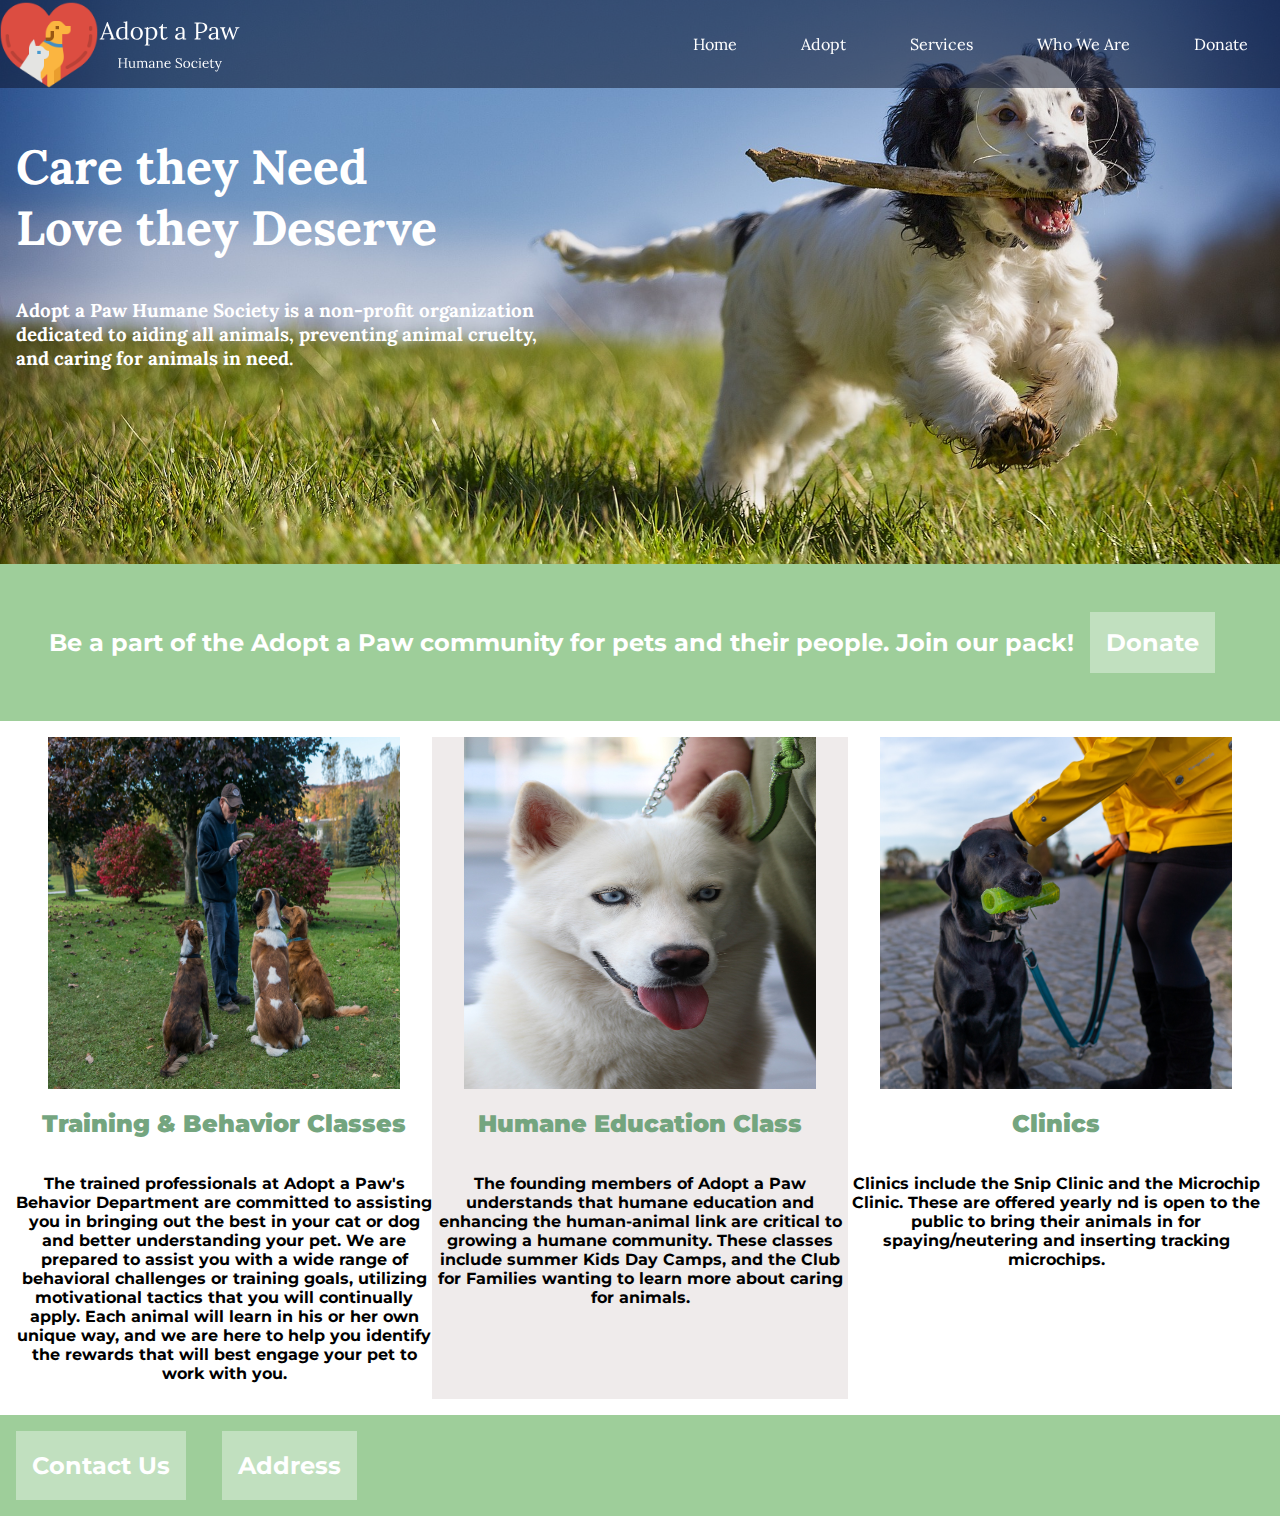
<file: index.html>
<!DOCTYPE html>
<html lang="en">
<head>
    <meta charset="UTF-8">
    <meta http-equiv="X-UA-Compatible" content="IE=edge">
    <meta name="viewport" content="width=device-width, initial-scale=1.0">
    <title>Adopt a Paw Humane Society</title>
    <link rel="stylesheet" href="styles.css">
    <script src="script.js"></script>
    <link rel="preconnect" href="https://fonts.googleapis.com">
    <link rel="preconnect" href="https://fonts.gstatic.com" crossorigin>
    <link href="https://fonts.googleapis.com/css2?family=Lora&family=Montserrat:wght@100&display=swap" rel="stylesheet">
    <link rel="apple-touch-icon" sizes="180x180" href="images/apple-touch-icon.png">
    <link rel="icon" type="image/png" sizes="32x32" href="images/favicon-32x32.png">
    <link rel="icon" type="image/png" sizes="16x16" href="images/favicon-16x16.png">
    <link rel="manifest" href="images/site.webmanifest">
    <link rel="mask-icon" href="images/safari-pinned-tab.svg" color="#5bbad5">
    <link rel="shortcut icon" href="images/favicon.ico">
    <meta name="msapplication-TileColor" content="#da532c">
    <meta name="msapplication-config" content="images/browserconfig.xml">
    <meta name="theme-color" content="#ffffff">
</head>
<body>
    <div class="overlay toggle-nav"></div>
    <header>
        <img src="images/logo.svg" alt="Adopt a Paw Logo">
        <div class="hamburger" onclick="toggleNav()">
            <hr>
            <hr>
            <hr>
        </div>
        <nav class="toggle-nav">
            <a href="index.html">Home</a>
            <div><a href="adopt.html">Adopt</a>
            <div class="adopt">
                <a href="adoptadog.html">Adopt a Dog</a>
                <a href="adoptacat.html">Adopt a Cat</a>
                <a href="adoptother.html">Adopt Other Pets</a>
            </div></div>
            <div><a href="services.html">Services</a>
            <div class="services">
                <a href="trainingbehavior.html">Training & Behavior</a>
                <a href="humaneeducation.html">Humane Education</a>
                <a href="clinics.html">Clinics</a>
            </div></div>
            <a href="whoweare.html">Who We Are</a>
            <a href="donate.html">Donate</a>
        </nav>
    </header>
    <main>
        <section class="picture-overlay home">
            <h2>Care they Need<br>Love they Deserve</h2>
            <h3>Adopt a Paw Humane Society is a non-profit organization<br>dedicated to aiding all animals, preventing animal cruelty,<br>and caring for animals in need.</h3>
        </section>
        <section class="donate" id="donate">
            <h2>Be a part of the Adopt a Paw community for pets and their people. Join our pack!</h2>
            <div><a href="donate.html"><h2>Donate</h2></a></div>
        </section>
        <section class="three-column" id="three-column">
        <div>
            <h2><b>Training & Behavior Classes</b></h2>
            <p><b>The trained professionals at Adopt a Paw's Behavior Department are committed to assisting you in bringing out the best in your cat or dog and better understanding your pet. We are prepared to assist you with a wide range of behavioral challenges or training goals, utilizing motivational tactics that you will continually apply. Each animal will learn in his or her own unique way, and we are here to help you identify the rewards that will best engage your pet to work with you.</b></p>
            <img src="images/home/dog-training.jpg" alt="Three dogs sitting in front of an older man">
        </div>
        <div>
            <div class="gray-background" id="gray-background">
            <h2><b>Humane Education Class</b></h2>
            <p><b>The founding members of Adopt a Paw understands that humane education and enhancing the human-animal link are critical to growing a humane community. These classes include summer Kids Day Camps, and the Club for Families wanting to learn more about caring for animals.</b></p>
            <img src="images/home/training.jpg" alt="Large white dog smiling">
            </div>
        </div>
        <div>
            <h2><b>Clinics</b></h2>
            <p><b>Clinics include the Snip Clinic and the Microchip Clinic. These are offered yearly nd is open to the public to bring their animals in for spaying/neutering and inserting tracking microchips.</b></p>
            <img src="images/home/dog-training-3.jpg" alt="Brown dog being pet by lady in yellow coat">
        </div>
        </section>
    </main>
    <footer>
        <div class="footer" id="footer">
            <a href="whoweare.html"><h2>Contact Us</h2></a>
            <a href="whoweare.html"><h2>Address</h2></a>
        </div>
    </footer>
</body>
</html>
</file>
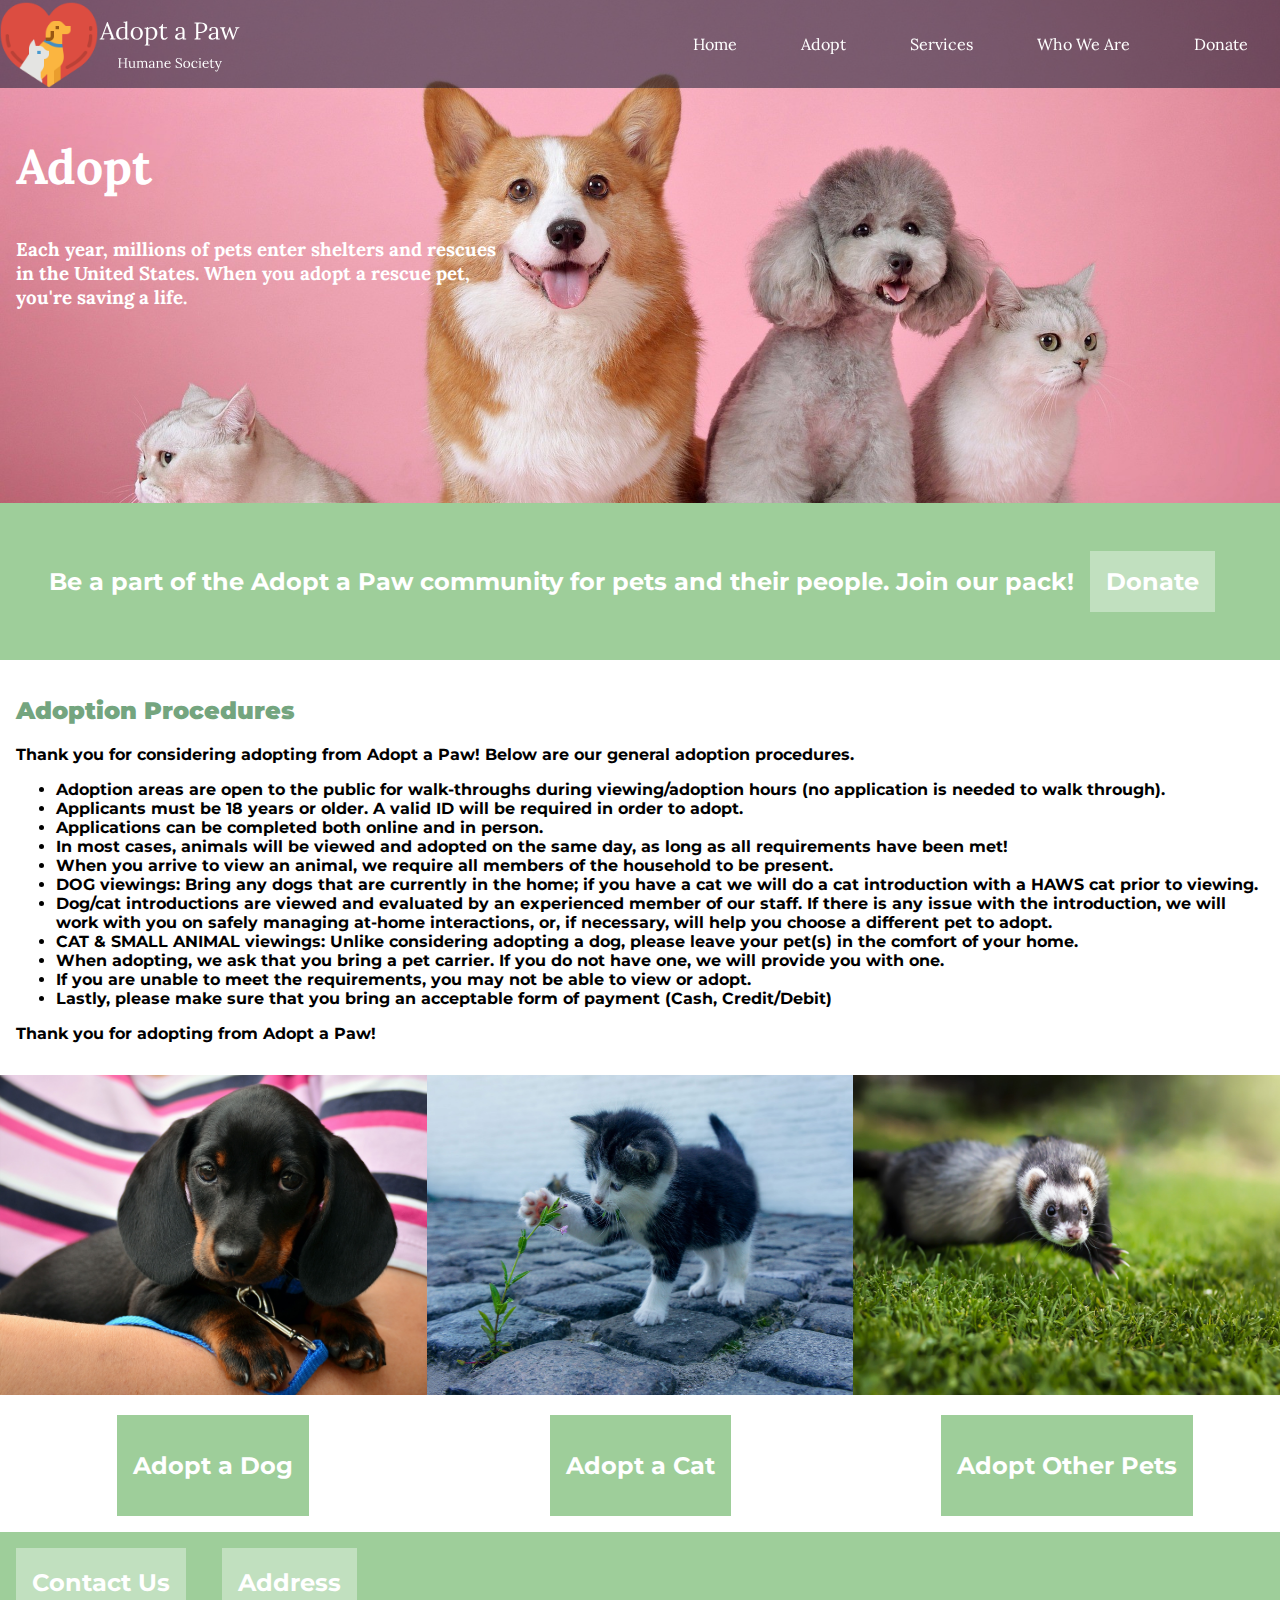
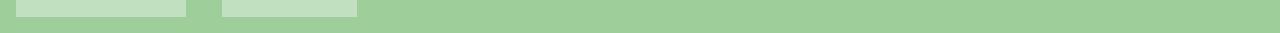
<file: adopt.html>
<!DOCTYPE html>
<html lang="en">
<head>
    <meta charset="UTF-8">
    <meta http-equiv="X-UA-Compatible" content="IE=edge">
    <meta name="viewport" content="width=device-width, initial-scale=1.0">
    <title>Adopt a Paw Humane Society</title>
    <link rel="stylesheet" href="styles.css">
    <script src="script.js"></script>
    <link rel="preconnect" href="https://fonts.googleapis.com">
    <link rel="preconnect" href="https://fonts.gstatic.com" crossorigin>
    <link href="https://fonts.googleapis.com/css2?family=Lora&family=Montserrat:wght@100&display=swap" rel="stylesheet">
    <link rel="apple-touch-icon" sizes="180x180" href="images/apple-touch-icon.png">
    <link rel="icon" type="image/png" sizes="32x32" href="images/favicon-32x32.png">
    <link rel="icon" type="image/png" sizes="16x16" href="images/favicon-16x16.png">
    <link rel="manifest" href="images/site.webmanifest">
    <link rel="mask-icon" href="images/safari-pinned-tab.svg" color="#5bbad5">
    <link rel="shortcut icon" href="images/favicon.ico">
    <meta name="msapplication-TileColor" content="#da532c">
    <meta name="msapplication-config" content="images/browserconfig.xml">
    <meta name="theme-color" content="#ffffff">
</head>
<body>
    <div class="overlay toggle-nav"></div>
    <header>
        <img src="images/logo.svg" alt="Adopt a Paw Logo">
        <div class="hamburger" onclick="toggleNav()">
            <hr>
            <hr>
            <hr>
        </div>
        <nav class="toggle-nav">
            <a href="index.html">Home</a>
            <div><a href="adopt.html">Adopt</a>
            <div class="adopt">
                <a href="adoptadog.html">Adopt a Dog</a>
                <a href="adoptacat.html">Adopt a Cat</a>
                <a href="adoptother.html">Adopt Other Pets</a>
            </div></div>
            <div><a href="services.html">Services</a>
            <div class="services">
                <a href="trainingbehavior.html">Training & Behavior</a>
                <a href="humaneeducation.html">Humane Education</a>
                <a href="clinics.html">Clinics</a>
            </div></div>
            <a href="whoweare.html">Who We Are</a>
            <a href="donate.html">Donate</a>
        </nav>
    </header>
    <main>
        <section class="picture-overlay adopt">
            <h2>Adopt</h2>
            <h3>Each year, millions of pets enter shelters and rescues<br>in the United States.  When you adopt a rescue pet,<br>you're saving a life.</h3>
        </section>
        <section class="donate" id="donate">
            <h2>Be a part of the Adopt a Paw community for pets and their people. Join our pack!</h2>
            <div><a href="donate.html"><h2>Donate</h2></a></div>
        </section>
        <section class="classes" id="classes">
            <h2><b>Adoption Procedures</b></h2>
                <p><b>Thank you for considering adopting from Adopt a Paw! Below are our general adoption procedures.</b></p>
                <ul>
                    <li><b>Adoption areas are open to the public for walk-throughs during viewing/adoption hours (no application is needed to walk through).</b></li>
                    <li><b>Applicants must be 18 years or older. A valid ID will be required in order to adopt.</b></li>
                    <li><b>Applications can be completed both online and in person.</b></li>
                    <li><b>In most cases, animals will be viewed and adopted on the same day, as long as all requirements have been met!</b></li>
                    <li><b>When you arrive to view an animal, we require all members of the household to be present.</b></li>
                    <li><b>DOG viewings:  Bring any dogs that are currently in the home; if you have a cat we will do a cat introduction with a HAWS cat prior to viewing.</b></li>
                    <li><b>Dog/cat introductions are viewed and evaluated by an experienced member of our staff. If there is any issue with the introduction, we will work with you on safely managing at-home interactions, or, if necessary, will help you choose a different pet to adopt.</b></li>
                    <li><b>CAT & SMALL ANIMAL viewings:  Unlike considering adopting a dog, please leave your pet(s) in the comfort of your home.</b></li>
                    <li><b>When adopting, we ask that you bring a pet carrier. If you do not have one, we will provide you with one.</b></li>
                    <li><b>If you are unable to meet the requirements, you may not be able to view or adopt.</b></li>
                    <li><b>Lastly, please make sure that you bring an acceptable form of payment (Cash, Credit/Debit)</b></li>
                </ul>
                <p><b>Thank you for adopting from Adopt a Paw!</b></p>
        </section>
        <section class="adopt-animals" id="adopt-animals">
        <div>
            <img src="images/adopt/dachshund.jpg" alt="Dachshund dog laying down">
            <a href="adoptadog.html"><h2>Adopt a Dog</h2></a>
        </div>
        <div>
            <img src="images/adopt/kitten-flower.jpg" alt="Kitten playing with a flower">
            <a href="adoptacat.html"><h2>Adopt a Cat</h2></a>
        </div>
        <div>
            <img src="images/adopt/ferret.jpg" alt="Ferret in grass">
            <a href="adoptother.html"><h2>Adopt Other Pets</h2></a>
        </div>
        </section>
    </main>
    <footer>
        <div class="footer" id="footer">
            <a href="whoweare.html"><h2>Contact Us</h2></a>
            <a href="whoweare.html"><h2>Address</h2></a>
        </div>
    </footer>
</body>
</html>
</file>
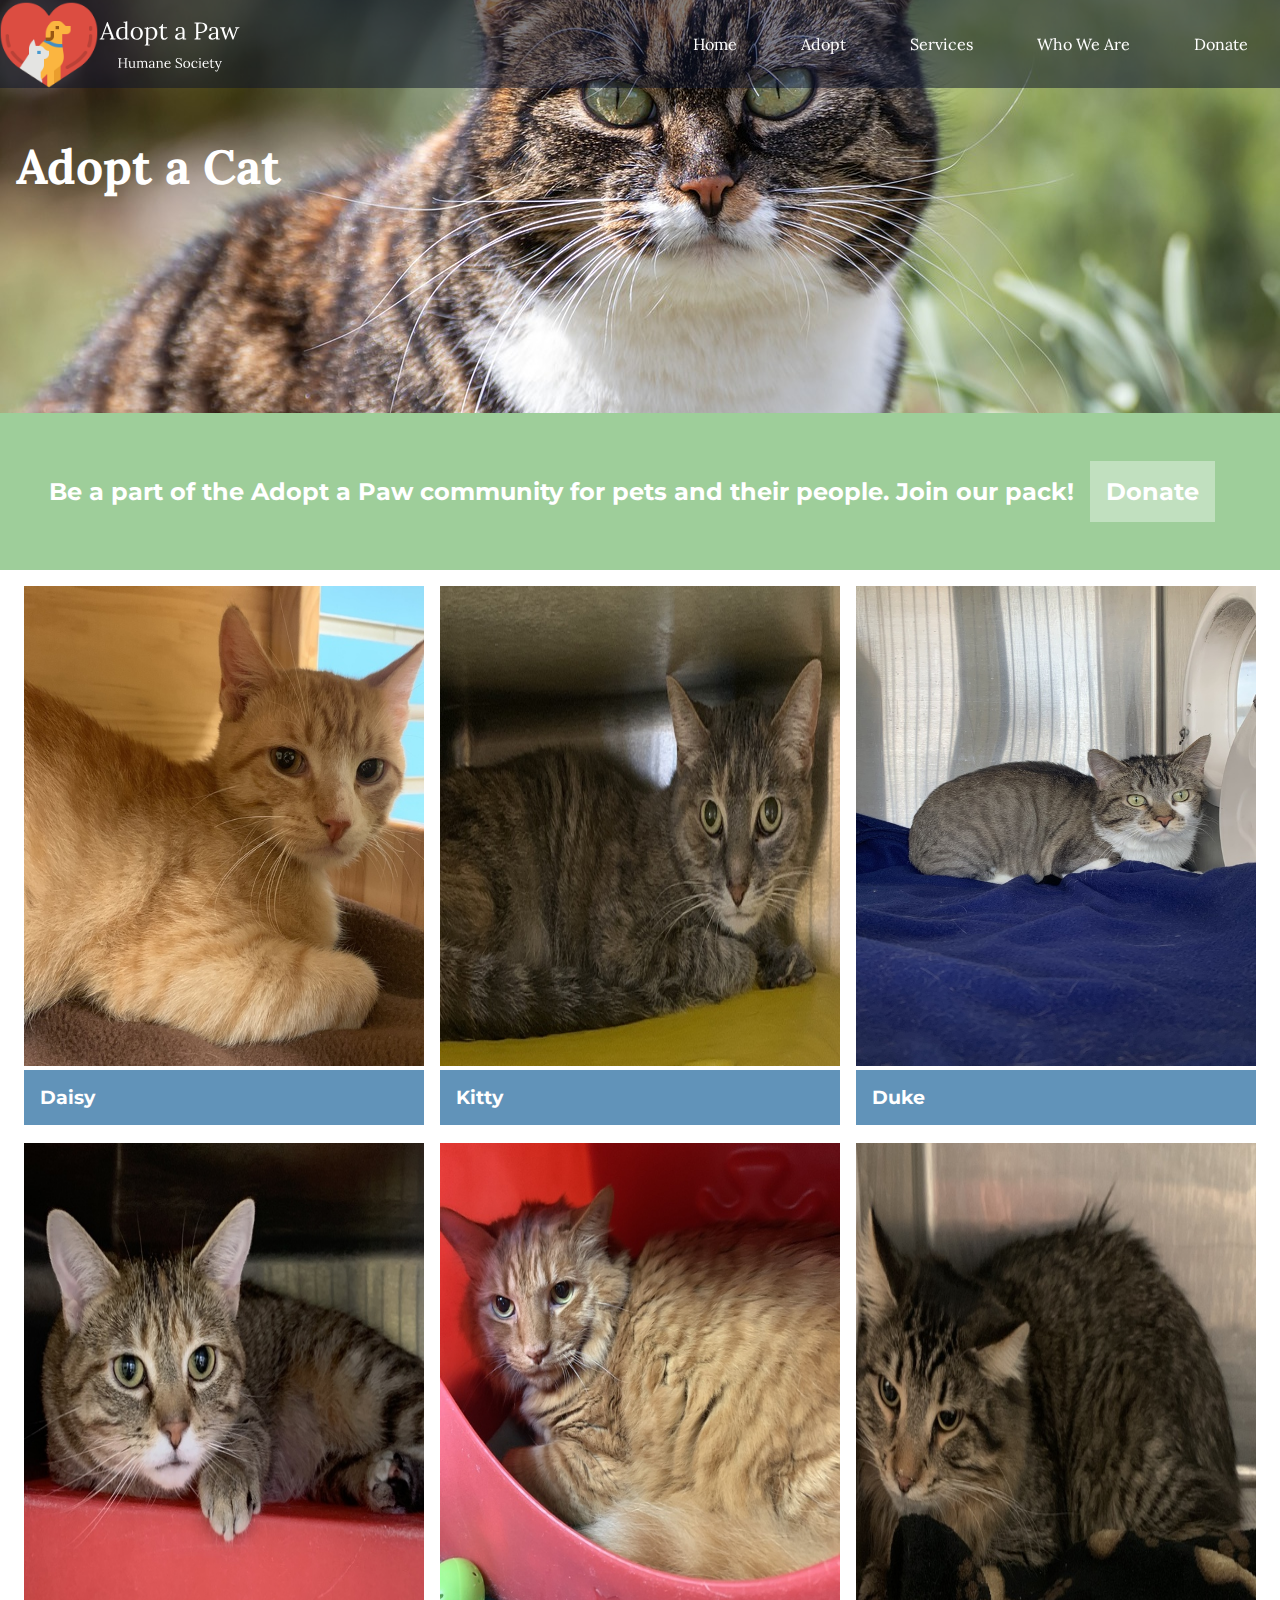
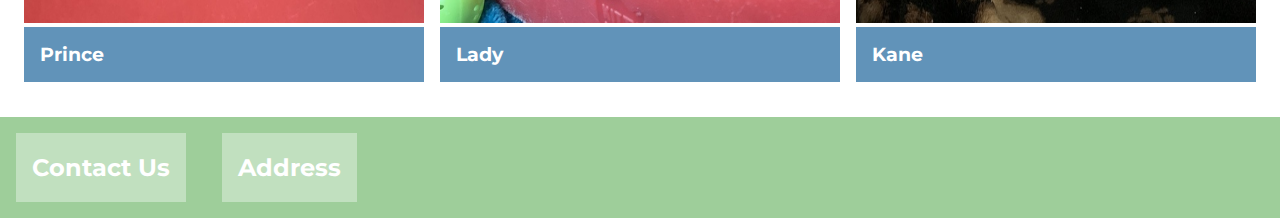
<file: adoptacat.html>
<!DOCTYPE html>
<html lang="en">
<head>
    <meta charset="UTF-8">
    <meta http-equiv="X-UA-Compatible" content="IE=edge">
    <meta name="viewport" content="width=device-width, initial-scale=1.0">
    <title>Adopt a Paw Humane Society</title>
    <link rel="stylesheet" href="styles.css">
    <script src="script.js"></script>
    <link rel="preconnect" href="https://fonts.googleapis.com">
    <link rel="preconnect" href="https://fonts.gstatic.com" crossorigin>
    <link href="https://fonts.googleapis.com/css2?family=Lora&family=Montserrat:wght@100&display=swap" rel="stylesheet">
    <link rel="apple-touch-icon" sizes="180x180" href="images/apple-touch-icon.png">
    <link rel="icon" type="image/png" sizes="32x32" href="images/favicon-32x32.png">
    <link rel="icon" type="image/png" sizes="16x16" href="images/favicon-16x16.png">
    <link rel="manifest" href="images/site.webmanifest">
    <link rel="mask-icon" href="images/safari-pinned-tab.svg" color="#5bbad5">
    <link rel="shortcut icon" href="images/favicon.ico">
    <meta name="msapplication-TileColor" content="#da532c">
    <meta name="msapplication-config" content="images/browserconfig.xml">
    <meta name="theme-color" content="#ffffff">
</head>
<body>
    <div class="overlay toggle-nav"></div>
    <header>
        <img src="images/logo.svg" alt="Adopt a Paw Logo">
        <div class="hamburger" onclick="toggleNav()">
            <hr>
            <hr>
            <hr>
        </div>
        <nav class="toggle-nav">
            <a href="index.html">Home</a>
            <div><a href="adopt.html">Adopt</a>
            <div class="adopt">
                <a href="adoptadog.html">Adopt a Dog</a>
                <a href="adoptacat.html">Adopt a Cat</a>
                <a href="adoptother.html">Adopt Other Pets</a>
            </div></div>
            <div><a href="services.html">Services</a>
            <div class="services">
                <a href="trainingbehavior.html">Training & Behavior</a>
                <a href="humaneeducation.html">Humane Education</a>
                <a href="clinics.html">Clinics</a>
            </div></div>
            <a href="whoweare.html">Who We Are</a>
            <a href="donate.html">Donate</a>
        </nav>
    </header>
    <main>
        <section class="picture-overlay adopt-cat">
            <h2>Adopt a Cat</h2>
        </section>
        <section class="donate" id="donate">
            <h2>Be a part of the Adopt a Paw community for pets and their people. Join our pack!</h2>
            <div><a href="donate.html"><h2>Donate</h2></a></div>
        </section>
        <section class="adoptable-pets" id="adoptable-pets">
        <div>
            <img src="images/adoptcat/cat-1.jpg" alt="cat up for adoption">
            <h3>Daisy</h3>
        </div>
        <div>   
            <img src="images/adoptcat/cat-2.jpg" alt="cat up for adoption">
            <h3>Kitty</h3>
        </div> 
        <div>
            <img src="images/adoptcat/cat-3.jpg" alt="cat up for adoption">
            <h3>Duke</h3>
        </div> 
        <div>
            <img src="images/adoptcat/cat-4.jpg" alt="cat up for adoption">
            <h3>Prince</h3>
        </div> 
        <div>
            <img src="images/adoptcat/cat-5.jpg" alt="cat up for adoption">
            <h3>Lady</h3>
        </div>
        <div>
            <img src="images/adoptcat/cat-6.jpg" alt="cat up for adoption">
            <h3>Kane</h3>
        </div>
        </section>
    </main>
    <footer>
        <div class="footer" id="footer">
            <a href="whoweare.html"><h2>Contact Us</h2></a>
            <a href="whoweare.html"><h2>Address</h2></a>
        </div>
    </footer>
</body>
</html>
</file>
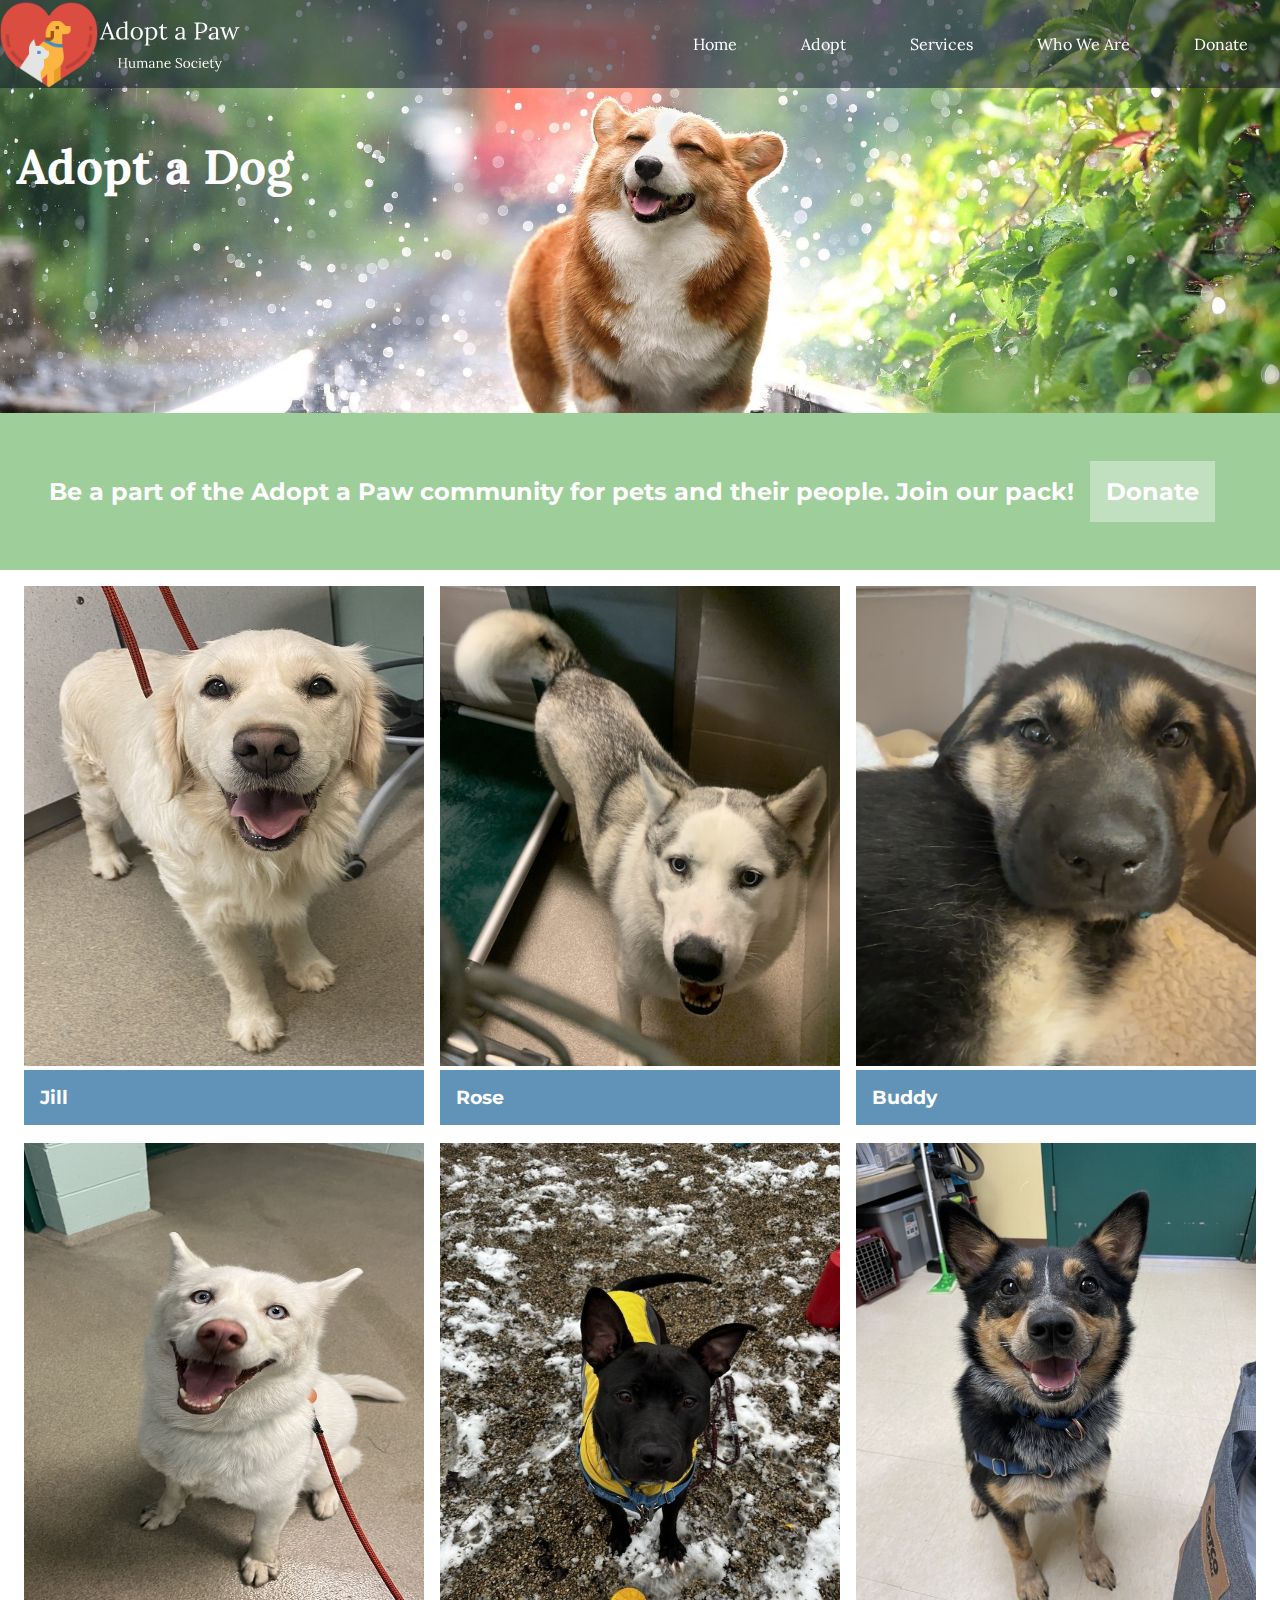
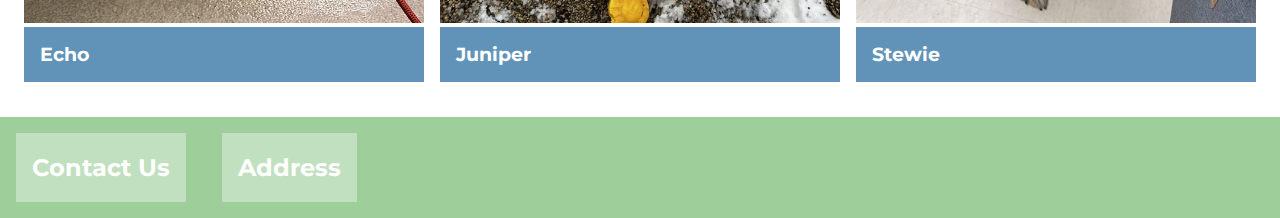
<file: adoptadog.html>
<!DOCTYPE html>
<html lang="en">
<head>
    <meta charset="UTF-8">
    <meta http-equiv="X-UA-Compatible" content="IE=edge">
    <meta name="viewport" content="width=device-width, initial-scale=1.0">
    <title>Adopt a Paw Humane Society</title>
    <link rel="stylesheet" href="styles.css">
    <script src="script.js"></script>
    <link rel="preconnect" href="https://fonts.googleapis.com">
    <link rel="preconnect" href="https://fonts.gstatic.com" crossorigin>
    <link href="https://fonts.googleapis.com/css2?family=Lora&family=Montserrat:wght@100&display=swap" rel="stylesheet">
    <link rel="apple-touch-icon" sizes="180x180" href="images/apple-touch-icon.png">
    <link rel="icon" type="image/png" sizes="32x32" href="images/favicon-32x32.png">
    <link rel="icon" type="image/png" sizes="16x16" href="images/favicon-16x16.png">
    <link rel="manifest" href="images/site.webmanifest">
    <link rel="mask-icon" href="images/safari-pinned-tab.svg" color="#5bbad5">
    <link rel="shortcut icon" href="images/favicon.ico">
    <meta name="msapplication-TileColor" content="#da532c">
    <meta name="msapplication-config" content="images/browserconfig.xml">
    <meta name="theme-color" content="#ffffff">
</head>
<body>
    <div class="overlay toggle-nav"></div>
    <header>
        <img src="images/logo.svg" alt="Adopt a Paw Logo">
        <div class="hamburger" onclick="toggleNav()">
            <hr>
            <hr>
            <hr>
        </div>
        <nav class="toggle-nav">
            <a href="index.html">Home</a>
            <div><a href="adopt.html">Adopt</a>
            <div class="adopt">
                <a href="adoptadog.html">Adopt a Dog</a>
                <a href="adoptacat.html">Adopt a Cat</a>
                <a href="adoptother.html">Adopt Other Pets</a>
            </div></div>
            <div><a href="services.html">Services</a>
            <div class="services">
                <a href="trainingbehavior.html">Training & Behavior</a>
                <a href="humaneeducation.html">Humane Education</a>
                <a href="clinics.html">Clinics</a>
            </div></div>
            <a href="whoweare.html">Who We Are</a>
            <a href="donate.html">Donate</a>
        </nav>
    </header>
    <main>
        <section class="picture-overlay adopt-dog">
            <h2>Adopt a Dog</h2>
        </section>
        <section class="donate" id="donate">
            <h2>Be a part of the Adopt a Paw community for pets and their people. Join our pack!</h2>
            <div><a href="donate.html"><h2>Donate</h2></a></div>
        </section>
        <section class="adoptable-pets" id="adoptable-pets">
        <div>
            <img src="images/adoptdog/dog-1.jpg" alt="dog up for adoption">
            <h3>Jill</h3>
        </div>
        <div>   
            <img src="images/adoptdog/dog-2.jpg" alt="dog up for adoption">
            <h3>Rose</h3>
        </div> 
        <div>
            <img src="images/adoptdog/dog-3.jpg" alt="dog up for adoption">
            <h3>Buddy</h3>
        </div> 
        <div>
            <img src="images/adoptdog/dog-4.jpg" alt="dog up for adoption">
            <h3>Echo</h3>
        </div> 
        <div>
            <img src="images/adoptdog/dog-5.jfif" alt="dog up for adoption">
            <h3>Juniper</h3>
        </div>
        <div>
            <img src="images/adoptdog/dog-6.jfif" alt="dog up for adoption">
            <h3>Stewie</h3>
        </div>
        </section>
    </main>
    <footer>
        <div class="footer" id="footer">
            <a href="whoweare.html"><h2>Contact Us</h2></a>
            <a href="whoweare.html"><h2>Address</h2></a>
        </div>
    </footer>
</body>
</html>
</file>
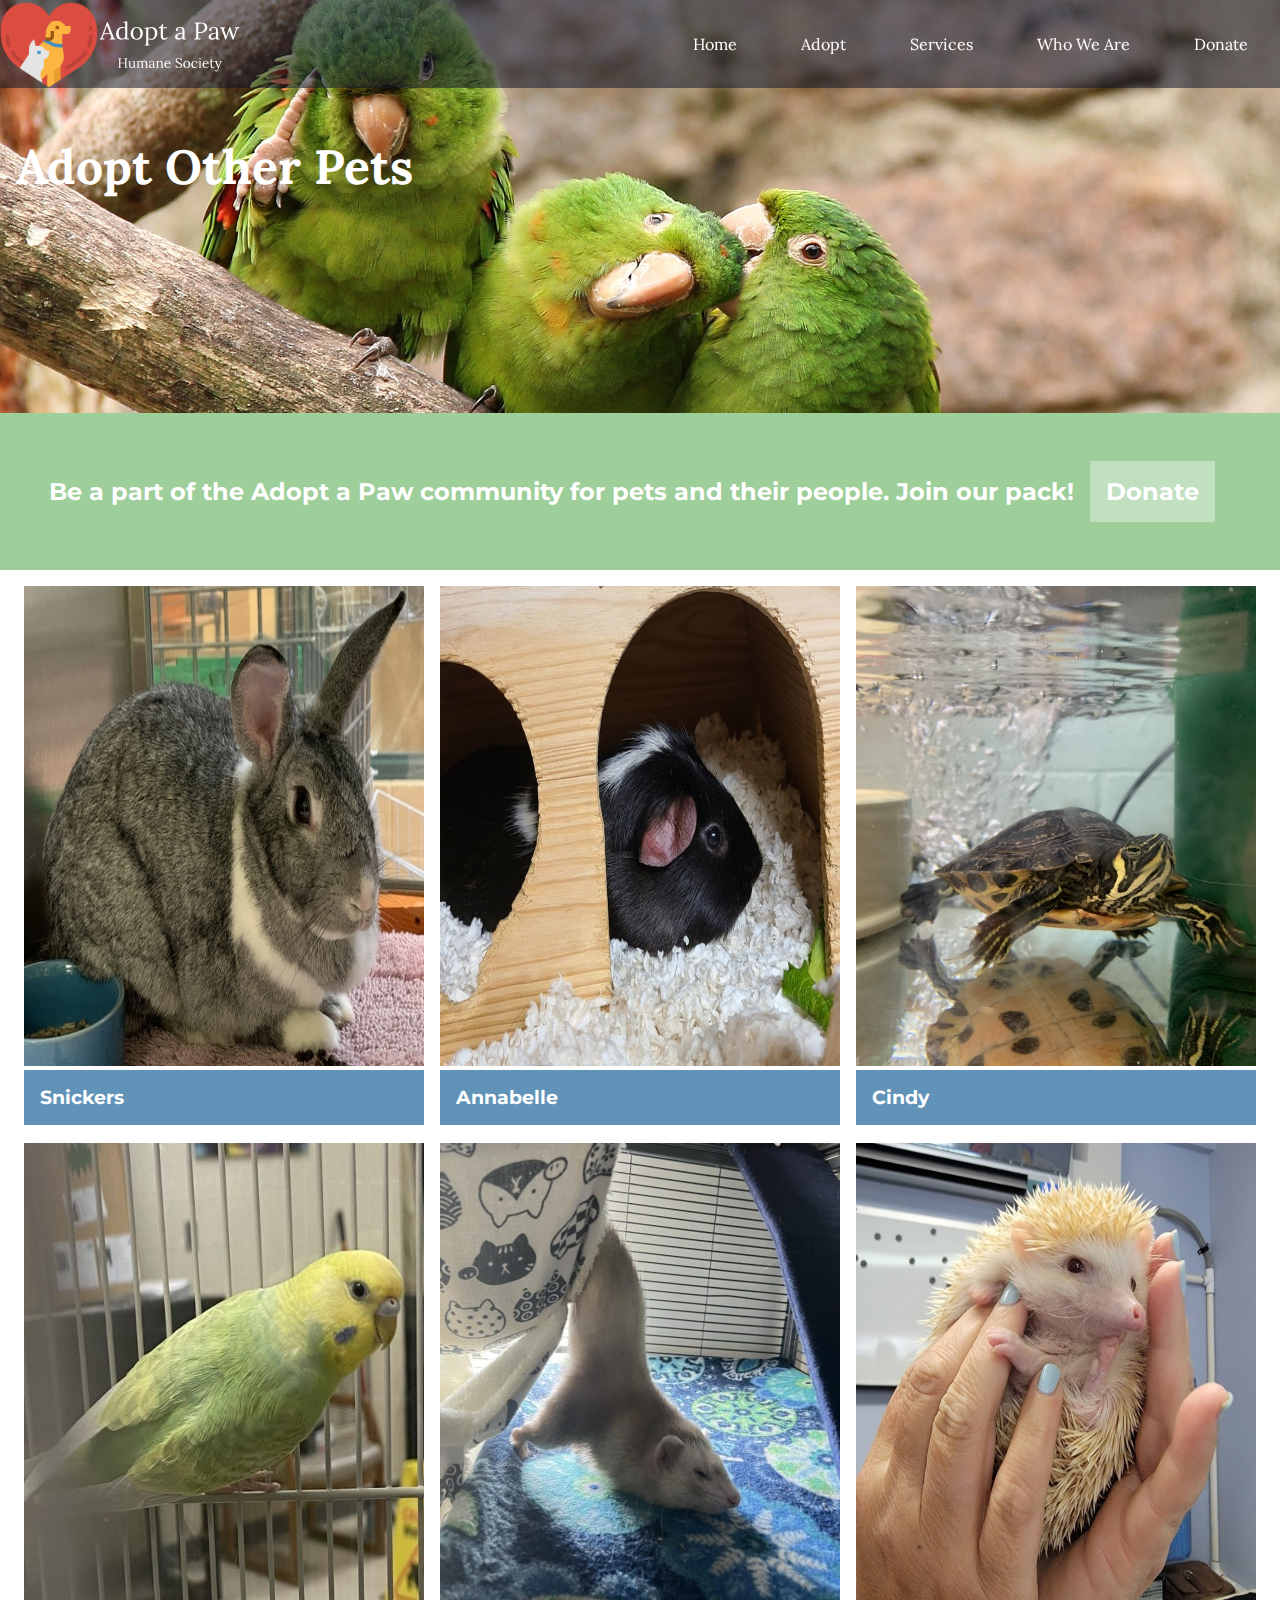
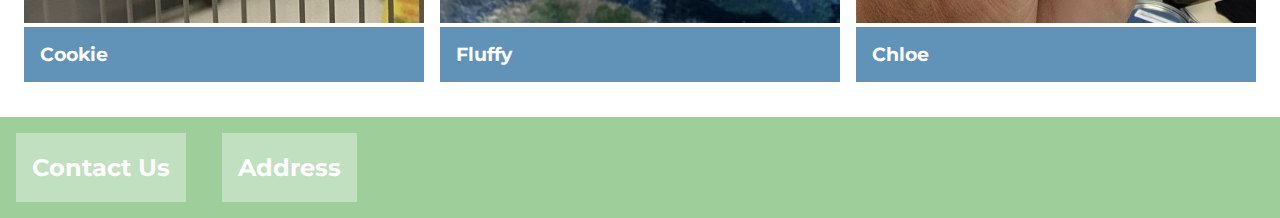
<file: adoptother.html>
<!DOCTYPE html>
<html lang="en">
<head>
    <meta charset="UTF-8">
    <meta http-equiv="X-UA-Compatible" content="IE=edge">
    <meta name="viewport" content="width=device-width, initial-scale=1.0">
    <title>Adopt a Paw Humane Society</title>
    <link rel="stylesheet" href="styles.css">
    <script src="script.js"></script>
    <link rel="preconnect" href="https://fonts.googleapis.com">
    <link rel="preconnect" href="https://fonts.gstatic.com" crossorigin>
    <link href="https://fonts.googleapis.com/css2?family=Lora&family=Montserrat:wght@100&display=swap" rel="stylesheet">
    <link rel="apple-touch-icon" sizes="180x180" href="images/apple-touch-icon.png">
    <link rel="icon" type="image/png" sizes="32x32" href="images/favicon-32x32.png">
    <link rel="icon" type="image/png" sizes="16x16" href="images/favicon-16x16.png">
    <link rel="manifest" href="images/site.webmanifest">
    <link rel="mask-icon" href="images/safari-pinned-tab.svg" color="#5bbad5">
    <link rel="shortcut icon" href="images/favicon.ico">
    <meta name="msapplication-TileColor" content="#da532c">
    <meta name="msapplication-config" content="images/browserconfig.xml">
    <meta name="theme-color" content="#ffffff">
</head>
<body>
    <div class="overlay toggle-nav"></div>
    <header>
        <img src="images/logo.svg" alt="Adopt a Paw Logo">
        <div class="hamburger" onclick="toggleNav()">
            <hr>
            <hr>
            <hr>
        </div>
        <nav class="toggle-nav">
            <a href="index.html">Home</a>
            <div><a href="adopt.html">Adopt</a>
            <div class="adopt">
                <a href="adoptadog.html">Adopt a Dog</a>
                <a href="adoptacat.html">Adopt a Cat</a>
                <a href="adoptother.html">Adopt Other Pets</a>
            </div></div>
            <div><a href="services.html">Services</a>
            <div class="services">
                <a href="trainingbehavior.html">Training & Behavior</a>
                <a href="humaneeducation.html">Humane Education</a>
                <a href="clinics.html">Clinics</a>
            </div></div>
            <a href="whoweare.html">Who We Are</a>
            <a href="donate.html">Donate</a>
        </nav>
    </header>
    <main>
        <section class="picture-overlay adopt-other">
            <h2>Adopt Other Pets</h2>
        </section>
        <section class="donate" id="donate">
            <h2>Be a part of the Adopt a Paw community for pets and their people. Join our pack!</h2>
            <div><a href="donate.html"><h2>Donate</h2></a></div>
        </section>
        <section class="adoptable-pets" id="adoptable-pets">
        <div>
            <img src="images/adoptother/other-1.jpg" alt="other pet up for adoption">
            <h3>Snickers</h3>
        </div>
        <div>   
            <img src="images/adoptother/other-2.jpg" alt="other pet up for adoption">
            <h3>Annabelle</h3>
        </div> 
        <div>
            <img src="images/adoptother/other-3.jpg" alt="other pet up for adoption">
            <h3>Cindy</h3>
        </div> 
        <div>
            <img src="images/adoptother/other-4.jpg" alt="other pet up for adoption">
            <h3>Cookie</h3>
        </div> 
        <div>
            <img src="images/adoptother/other-5.jpg" alt="other pet up for adoption">
            <h3>Fluffy</h3>
        </div>
        <div>
            <img src="images/adoptother/other-6.jpg" alt="other pet up for adoption">
            <h3>Chloe</h3>
        </div>
        </section>
    </main>
    <footer>
        <div class="footer" id="footer">
            <a href="whoweare.html"><h2>Contact Us</h2></a>
            <a href="whoweare.html"><h2>Address</h2></a>
        </div>
    </footer>
</body>
</html>
</file>
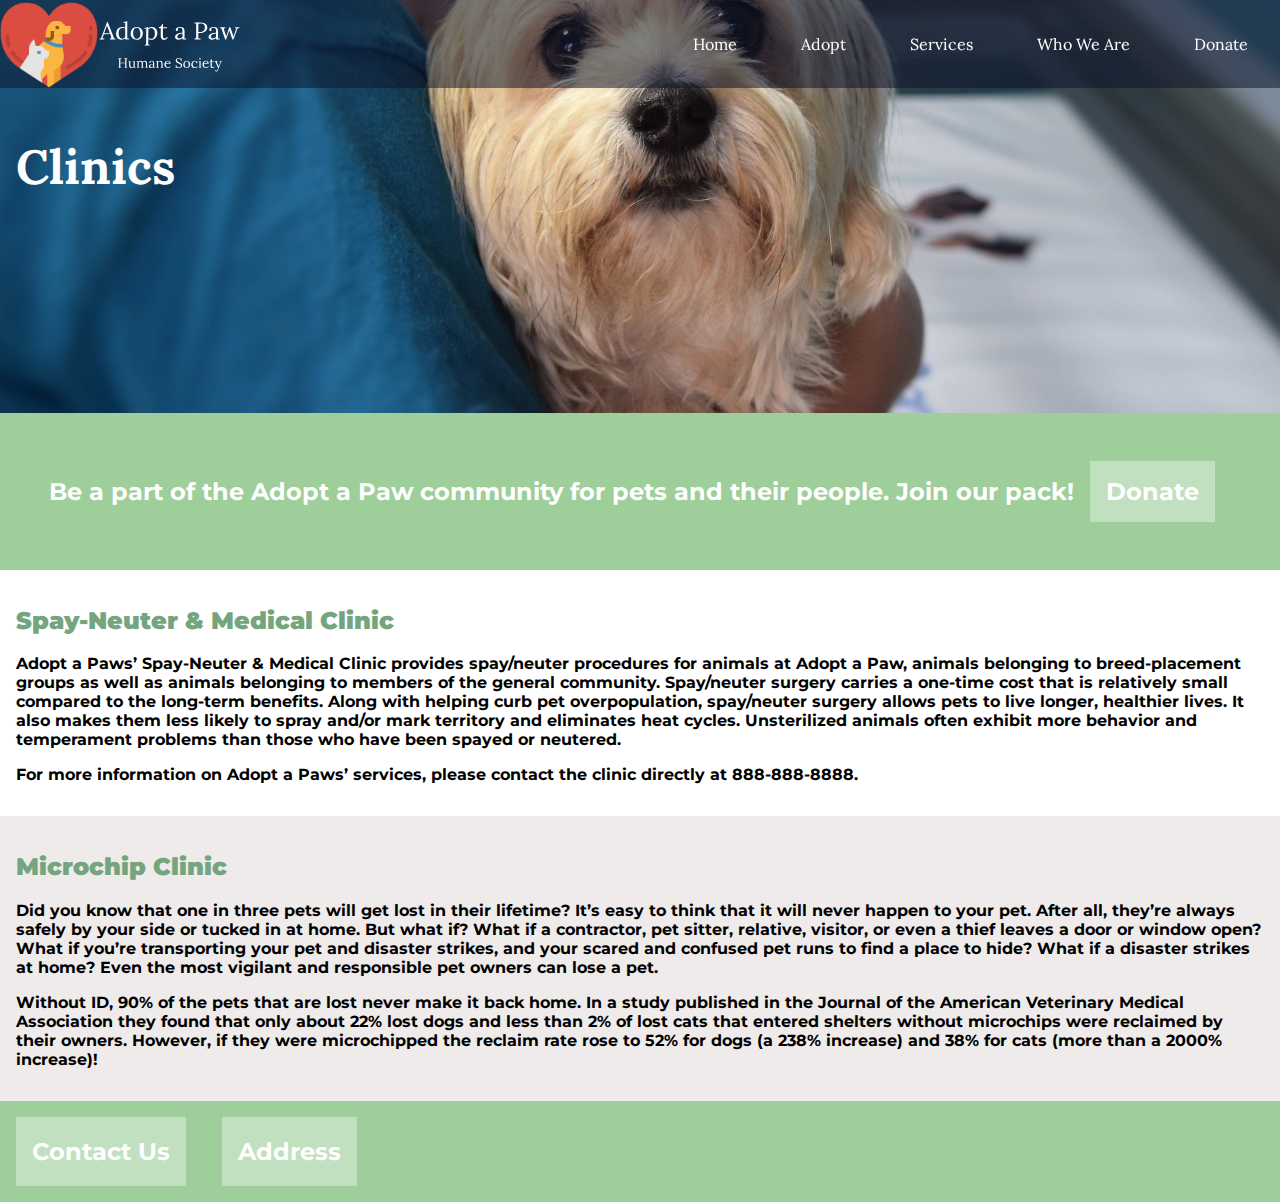
<file: clinics.html>
<!DOCTYPE html>
<html lang="en">
<head>
    <meta charset="UTF-8">
    <meta http-equiv="X-UA-Compatible" content="IE=edge">
    <meta name="viewport" content="width=device-width, initial-scale=1.0">
    <title>Adopt a Paw Humane Society</title>
    <link rel="stylesheet" href="styles.css">
    <script src="script.js"></script>
    <link rel="preconnect" href="https://fonts.googleapis.com">
    <link rel="preconnect" href="https://fonts.gstatic.com" crossorigin>
    <link href="https://fonts.googleapis.com/css2?family=Lora&family=Montserrat:wght@100&display=swap" rel="stylesheet">
    <link rel="apple-touch-icon" sizes="180x180" href="images/apple-touch-icon.png">
    <link rel="icon" type="image/png" sizes="32x32" href="images/favicon-32x32.png">
    <link rel="icon" type="image/png" sizes="16x16" href="images/favicon-16x16.png">
    <link rel="manifest" href="images/site.webmanifest">
    <link rel="mask-icon" href="images/safari-pinned-tab.svg" color="#5bbad5">
    <link rel="shortcut icon" href="images/favicon.ico">
    <meta name="msapplication-TileColor" content="#da532c">
    <meta name="msapplication-config" content="images/browserconfig.xml">
    <meta name="theme-color" content="#ffffff">
</head>
<body>
    <div class="overlay toggle-nav"></div>
    <header>
        <img src="images/logo.svg" alt="Adopt a Paw Logo">
        <div class="hamburger" onclick="toggleNav()">
            <hr>
            <hr>
            <hr>
        </div>
        <nav class="toggle-nav">
            <a href="index.html">Home</a>
            <div><a href="adopt.html">Adopt</a>
            <div class="adopt">
                <a href="adoptadog.html">Adopt a Dog</a>
                <a href="adoptacat.html">Adopt a Cat</a>
                <a href="adoptother.html">Adopt Other Pets</a>
            </div></div>
            <div><a href="services.html">Services</a>
            <div class="services">
                <a href="trainingbehavior.html">Training & Behavior</a>
                <a href="humaneeducation.html">Humane Education</a>
                <a href="clinics.html">Clinics</a>
            </div></div>
            <a href="whoweare.html">Who We Are</a>
            <a href="donate.html">Donate</a>
        </nav>
    </header>
    <main>
        <section class="picture-overlay clinics">
            <h2>Clinics</h2>
        </section>
        <section class="donate" id="donate">
            <h2>Be a part of the Adopt a Paw community for pets and their people. Join our pack!</h2>
            <div><a href="donate.html"><h2>Donate</h2></a></div>
        </section>
        <section class="behavior" id="behavior">
            <h2><b>Spay-Neuter & Medical Clinic</b></h2>
            <p><b>Adopt a Paws’ Spay-Neuter & Medical Clinic provides spay/neuter procedures for animals at Adopt a Paw, animals belonging to breed-placement groups as well as animals belonging to members of the general community. Spay/neuter surgery carries a one-time cost that is relatively small compared to the long-term benefits. Along with helping curb pet overpopulation, spay/neuter surgery allows pets to live longer, healthier lives. It also makes ​them less likely to spray and/or mark territory and eliminates heat cycles. ​Unsterilized animals often exhibit more behavior and temperament problems ​than those who have been spayed or neutered.</b></p>
            <p><b>For more information on Adopt a Paws’ services, please contact the clinic directly at 888-888-8888.</b></p>
        </section>
        <section class="mission" id="mission">
            <h2><b>Microchip Clinic</b></h2>
            <p><b>Did you know that one in three pets will get lost in their lifetime? It’s easy to think that it will never happen to your pet. After all, they’re always safely by your side or tucked in at home. But what if? What if a contractor, pet sitter, relative, visitor, or even a thief leaves a door or window open? What if you’re transporting your pet and disaster strikes, and your scared and confused pet runs to find a place to hide? What if a disaster strikes at home? Even the most vigilant and responsible pet owners can lose a pet.</b></p>
            <p><b>Without ID, 90% of the pets that are lost never make it back home. In a study published in the Journal of the American Veterinary Medical Association they found that only about 22% lost dogs and less than 2% of lost cats that entered shelters without microchips were reclaimed by their owners. However, if they were microchipped the reclaim rate rose to 52% for dogs (a 238% increase) and 38% for cats (more than a 2000% increase)!</b></p>
        </section>
    </main>
    <footer>
        <div class="footer" id="footer">
            <a href="whoweare.html"><h2>Contact Us</h2></a>
            <a href="whoweare.html"><h2>Address</h2></a>
        </div>
    </footer>
</body>
</html>
</file>
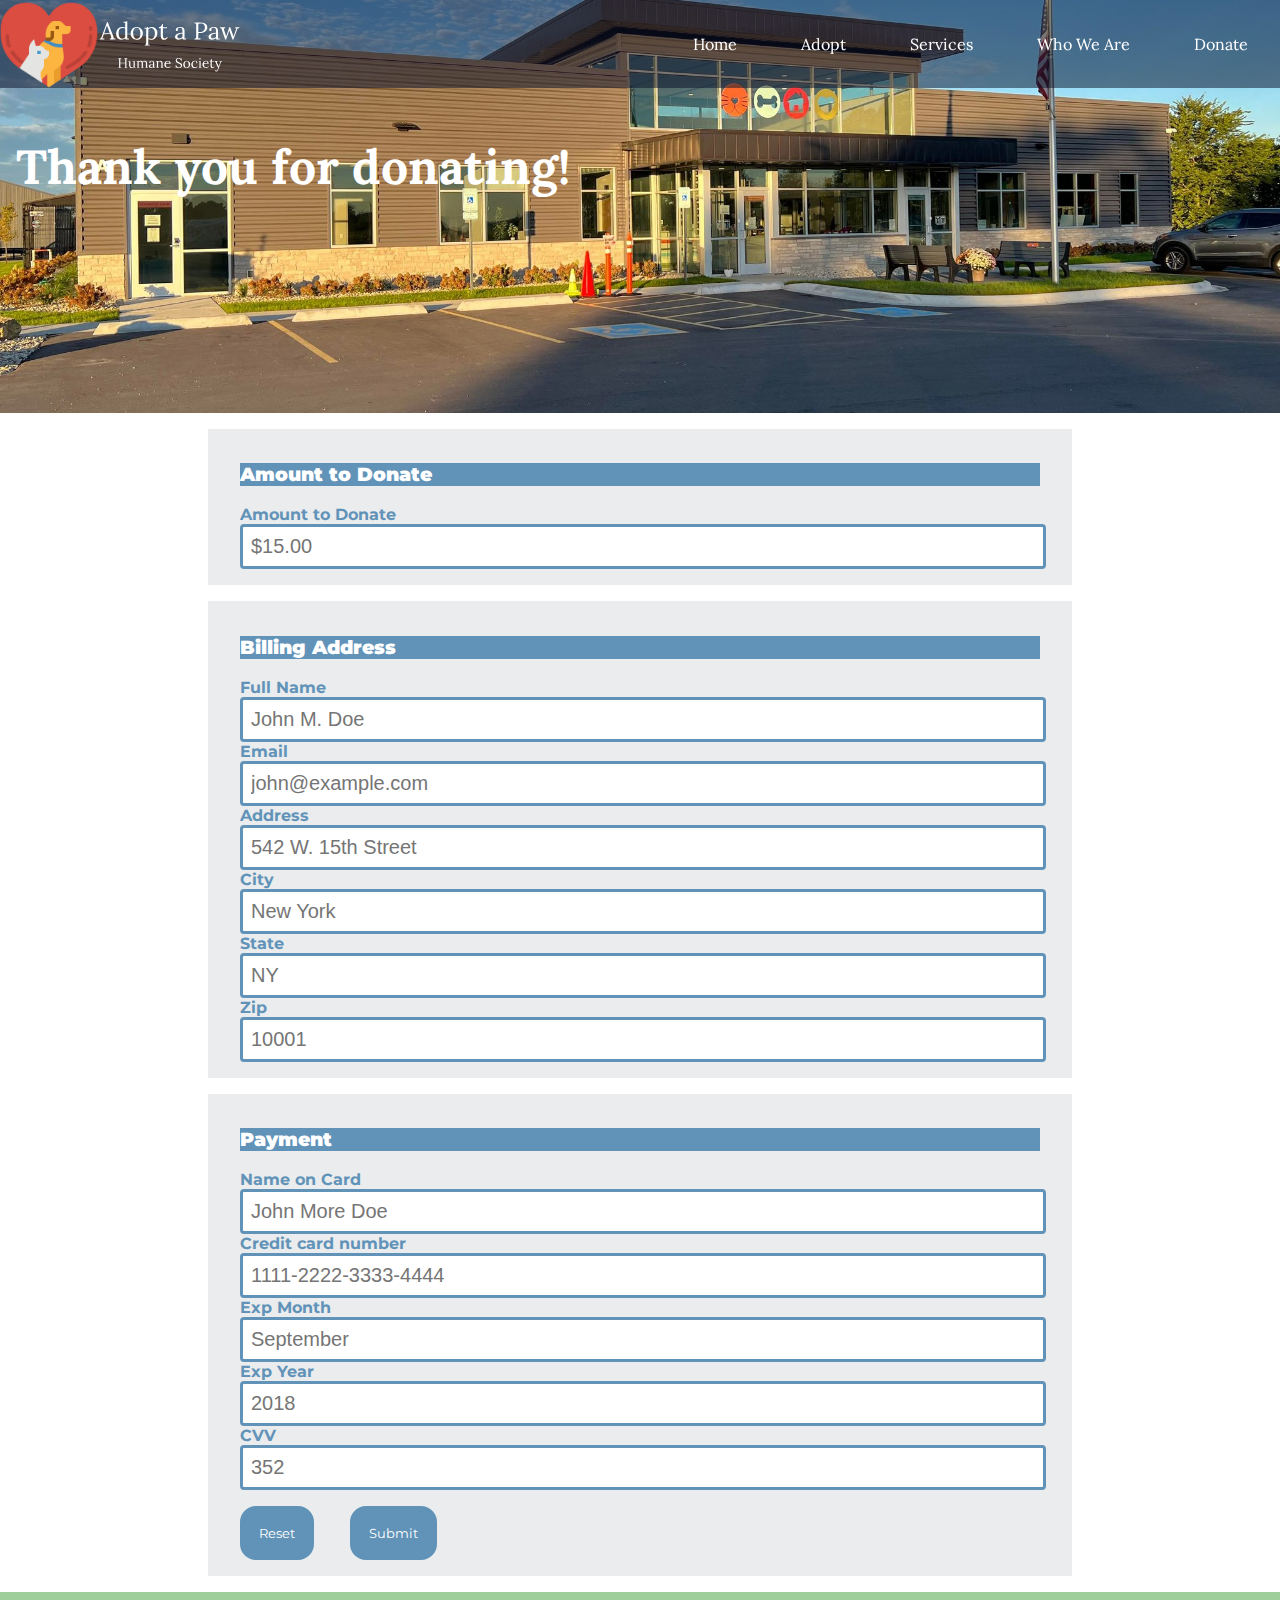
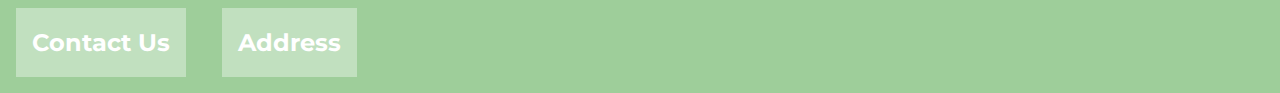
<file: donate.html>
<!DOCTYPE html>
<html lang="en">
<head>
    <meta charset="UTF-8">
    <meta http-equiv="X-UA-Compatible" content="IE=edge">
    <meta name="viewport" content="width=device-width, initial-scale=1.0">
    <title>Adopt a Paw Humane Society</title>
    <link rel="stylesheet" href="styles.css">
    <script src="script.js"></script>
    <link rel="preconnect" href="https://fonts.googleapis.com">
    <link rel="preconnect" href="https://fonts.gstatic.com" crossorigin>
    <link href="https://fonts.googleapis.com/css2?family=Lora&family=Montserrat:wght@100&display=swap" rel="stylesheet">
    <link rel="apple-touch-icon" sizes="180x180" href="images/apple-touch-icon.png">
    <link rel="icon" type="image/png" sizes="32x32" href="images/favicon-32x32.png">
    <link rel="icon" type="image/png" sizes="16x16" href="images/favicon-16x16.png">
    <link rel="manifest" href="images/site.webmanifest">
    <link rel="mask-icon" href="images/safari-pinned-tab.svg" color="#5bbad5">
    <link rel="shortcut icon" href="images/favicon.ico">
    <meta name="msapplication-TileColor" content="#da532c">
    <meta name="msapplication-config" content="images/browserconfig.xml">
    <meta name="theme-color" content="#ffffff">
</head>
<body>
    <div class="overlay toggle-nav"></div>
    <header>
        <img src="images/logo.svg" alt="Adopt a Paw Logo">
        <div class="hamburger" onclick="toggleNav()">
            <hr>
            <hr>
            <hr>
        </div>
        <nav class="toggle-nav">
            <a href="index.html">Home</a>
            <div><a href="adopt.html">Adopt</a>
            <div class="adopt">
                <a href="adoptadog.html">Adopt a Dog</a>
                <a href="adoptacat.html">Adopt a Cat</a>
                <a href="adoptother.html">Adopt Other Pets</a>
            </div></div>
            <div><a href="services.html">Services</a>
            <div class="services">
                <a href="trainingbehavior.html">Training & Behavior</a>
                <a href="humaneeducation.html">Humane Education</a>
                <a href="clinics.html">Clinics</a>
            </div></div>
            <a href="whoweare.html">Who We Are</a>
            <a href="donate.html">Donate</a>
        </nav>
    </header>
    <main>
        <section class="picture-overlay whoweare">
            <h2>Thank you for donating!</h2>
        </section>
        <form class="form">
            <h3><b>Amount to Donate</b></h3>
            <label for="donation"><i class="selection"></i><b>Amount to Donate</b></label>
                <input type="text" id="donation" name="donation" placeholder="$15.00">
        </form>
        <form class="form">
            <h3><b>Billing Address</b></h3>
                <label for="fname"><i class="fa fa-user"></i> <b>Full Name</b></label>
                    <input type="text" id="fname" name="firstname" placeholder="John M. Doe">
                <label for="email"><i class="fa fa-envelope"></i> <b>Email</b></label>
                    <input type="text" id="email" name="email" placeholder="john@example.com"><br>
                <label for="adr"><i class="fa fa-address-card-o"></i> <b>Address</b></label>
                    <input type="text" id="adr" name="address" placeholder="542 W. 15th Street">
                <label for="city"><i class="fa fa-institution"></i><b> City</b></label>
                    <input type="text" id="city" name="city" placeholder="New York"><br>
                <label for="state"><b>State</b></label>
                    <input type="text" id="state" name="state" placeholder="NY">
                <label for="zip"><b>Zip</b></label>
                    <input type="text" id="zip" name="zip" placeholder="10001">
        </form>
        <form class="form">
            <h3><b>Payment</b></h3>
                    <label for="cname"><b>Name on Card</b></label>
                        <input type="text" id="cname" name="cardname" placeholder="John More Doe"><br>
                    <label for="ccnum"><b>Credit card number</b></label>
                        <input type="text" id="ccnum" name="cardnumber" placeholder="1111-2222-3333-4444">
                    <label for="expmonth"><b>Exp Month</b></label>
                        <input type="text" id="expmonth" name="expmonth" placeholder="September"><br>
                    <label for="expyear"><b>Exp Year</b></label>
                        <input type="text" id="expyear" name="expyear" placeholder="2018">
                    <label for="cvv"><b>CVV</b></label>
                        <input type="text" id="cvv" name="cvv" placeholder="352"><br>
                    <div class="actions">
                        <input type="reset">
                        <input type="submit">
                    </div>
            </form>
    </main>
    <footer>
        <div class="footer" id="footer">
            <a href="whoweare.html"><h2>Contact Us</h2></a>
            <a href="whoweare.html"><h2>Address</h2></a>
        </div>
    </footer>
</body>
</html>
</file>
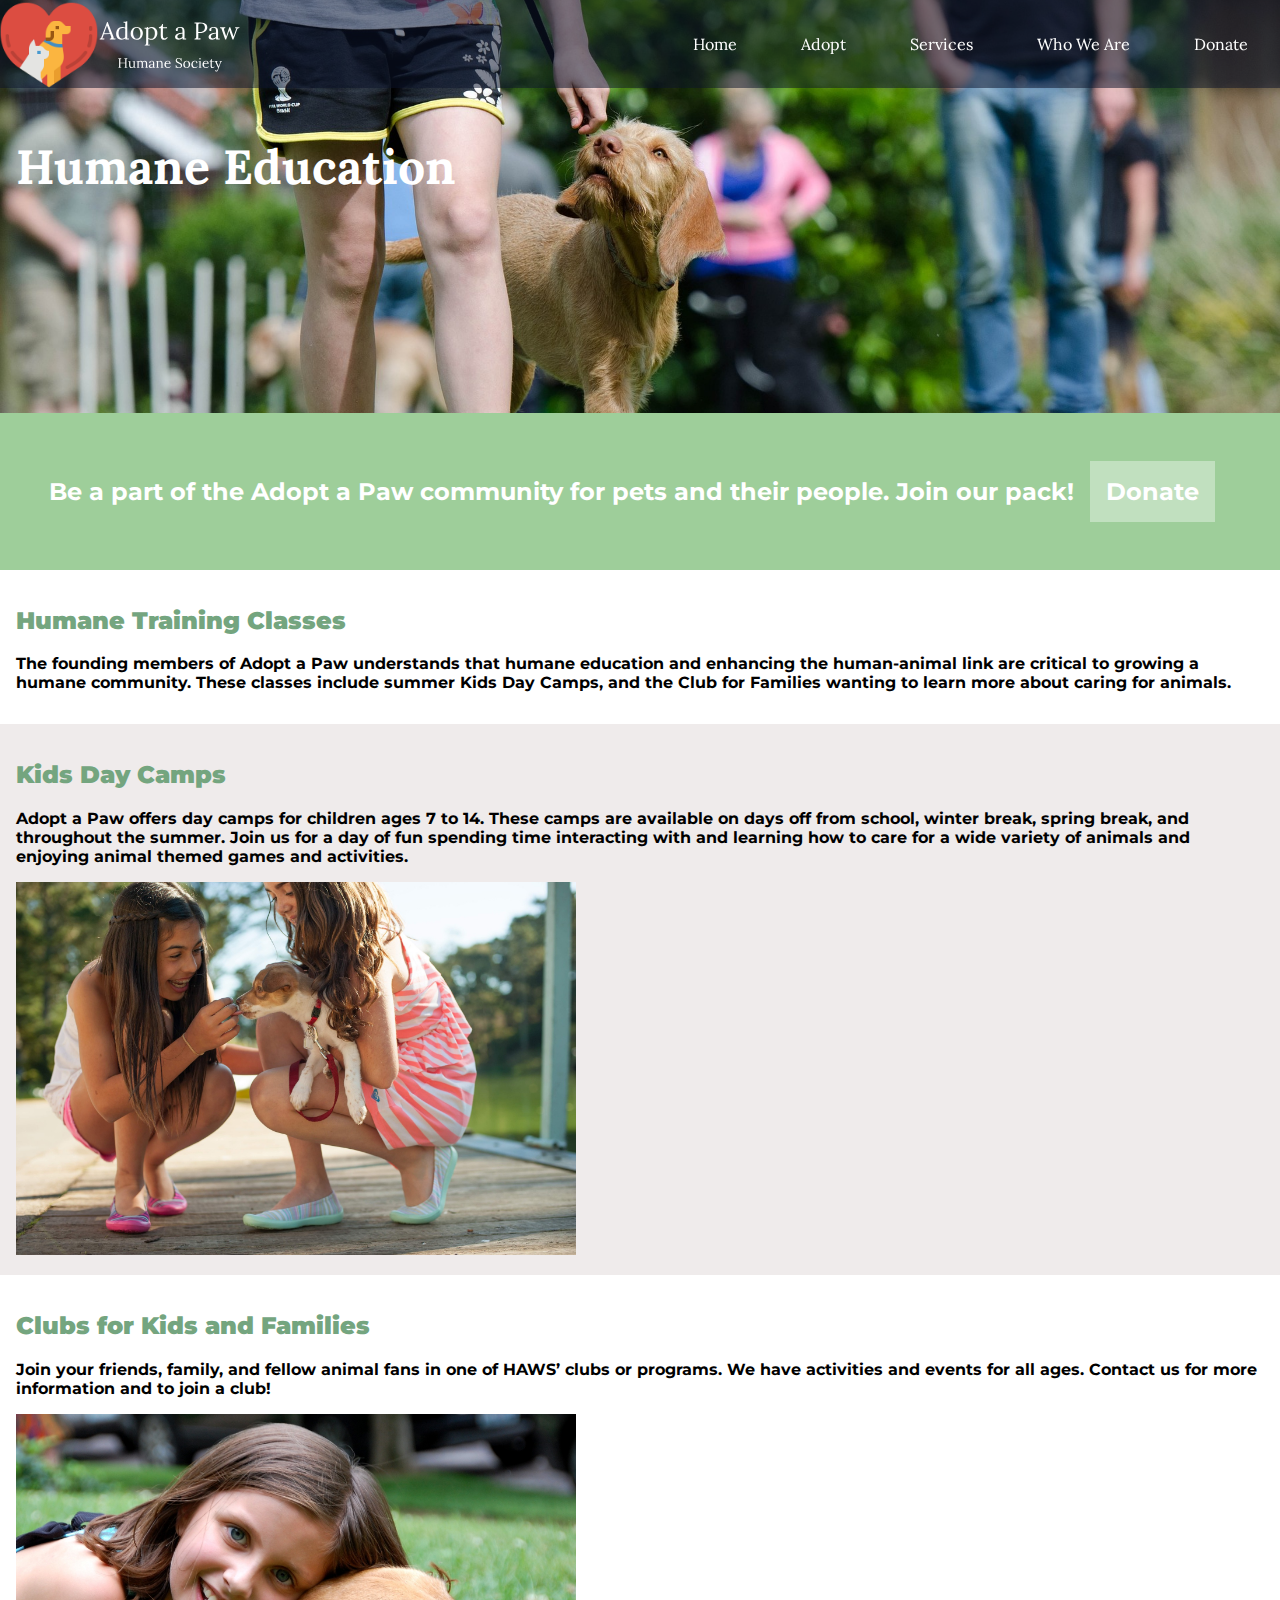
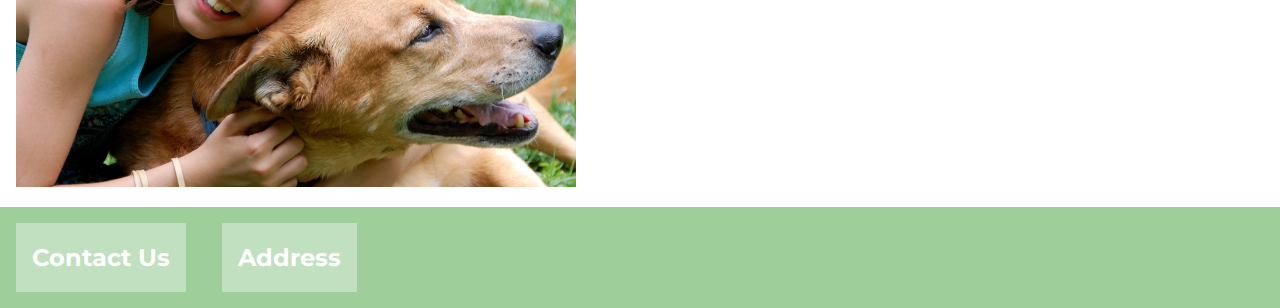
<file: humaneeducation.html>
<!DOCTYPE html>
<html lang="en">
<head>
    <meta charset="UTF-8">
    <meta http-equiv="X-UA-Compatible" content="IE=edge">
    <meta name="viewport" content="width=device-width, initial-scale=1.0">
    <title>Adopt a Paw Humane Society</title>
    <link rel="stylesheet" href="styles.css">
    <script src="script.js"></script>
    <link rel="preconnect" href="https://fonts.googleapis.com">
    <link rel="preconnect" href="https://fonts.gstatic.com" crossorigin>
    <link href="https://fonts.googleapis.com/css2?family=Lora&family=Montserrat:wght@100&display=swap" rel="stylesheet">
    <link rel="apple-touch-icon" sizes="180x180" href="images/apple-touch-icon.png">
    <link rel="icon" type="image/png" sizes="32x32" href="images/favicon-32x32.png">
    <link rel="icon" type="image/png" sizes="16x16" href="images/favicon-16x16.png">
    <link rel="manifest" href="images/site.webmanifest">
    <link rel="mask-icon" href="images/safari-pinned-tab.svg" color="#5bbad5">
    <link rel="shortcut icon" href="images/favicon.ico">
    <meta name="msapplication-TileColor" content="#da532c">
    <meta name="msapplication-config" content="images/browserconfig.xml">
    <meta name="theme-color" content="#ffffff">
</head>
<body>
    <div class="overlay toggle-nav"></div>
    <header>
        <img src="images/logo.svg" alt="Adopt a Paw Logo">
        <div class="hamburger" onclick="toggleNav()">
            <hr>
            <hr>
            <hr>
        </div>
        <nav class="toggle-nav">
            <a href="index.html">Home</a>
            <div><a href="adopt.html">Adopt</a>
            <div class="adopt">
                <a href="adoptadog.html">Adopt a Dog</a>
                <a href="adoptacat.html">Adopt a Cat</a>
                <a href="adoptother.html">Adopt Other Pets</a>
            </div></div>
            <div><a href="services.html">Services</a>
            <div class="services">
                <a href="trainingbehavior.html">Training & Behavior</a>
                <a href="humaneeducation.html">Humane Education</a>
                <a href="clinics.html">Clinics</a>
            </div></div>
            <a href="whoweare.html">Who We Are</a>
            <a href="donate.html">Donate</a>
        </nav>
    </header>
    <main>
        <section class="picture-overlay humane">
            <h2>Humane Education</h2>
        </section>
        <section class="donate" id="donate">
            <h2>Be a part of the Adopt a Paw community for pets and their people. Join our pack!</h2>
            <div><a href="donate.html"><h2>Donate</h2></a></div>
        </section>
        <section class="behavior" id="behavior">
            <div>
                <h2><b>Humane Training Classes</b></h2>
                <p><b>The founding members of Adopt a Paw understands that humane education and enhancing the human-animal link are critical to growing a humane community. These classes include summer Kids Day Camps, and the Club for Families wanting to learn more about caring for animals.</b></p>
            </div>
        </section>
        <section class="mission" id="mission">
            <div class="line-up" id="line-up">
                    <h2><b>Kids Day Camps</b></h2>
                    <p><b>Adopt a Paw offers day camps for children ages 7 to 14. These camps are available on days off from school, winter break, spring break, and throughout the summer. Join us for a day of fun spending time interacting with and learning how to care for a wide variety of animals and enjoying animal themed games and activities.</b></p>
                <img src="images/humaneeducation/kids-day-camp.jpg" alt="two girls playing with a puppy">
            </div>
        </section>
        <section class="cat-behavior" id="cat-behavior">
            <h2><b>Clubs for Kids and Families</b></h2>
            <p><b>Join your friends, family, and fellow animal fans in one of HAWS’ clubs or programs. We have activities and events for all ages. Contact us for more information and to join a club!</b></p>
            <img src="images/humaneeducation/dog-and-girl.jpg" alt="A little girl smiling with her dog">
        </section>
    </main>
    <footer>
        <div class="footer" id="footer">
            <a href="whoweare.html"><h2>Contact Us</h2></a>
            <a href="whoweare.html"><h2>Address</h2></a>
        </div>
    </footer>
</body>
</html>
</file>
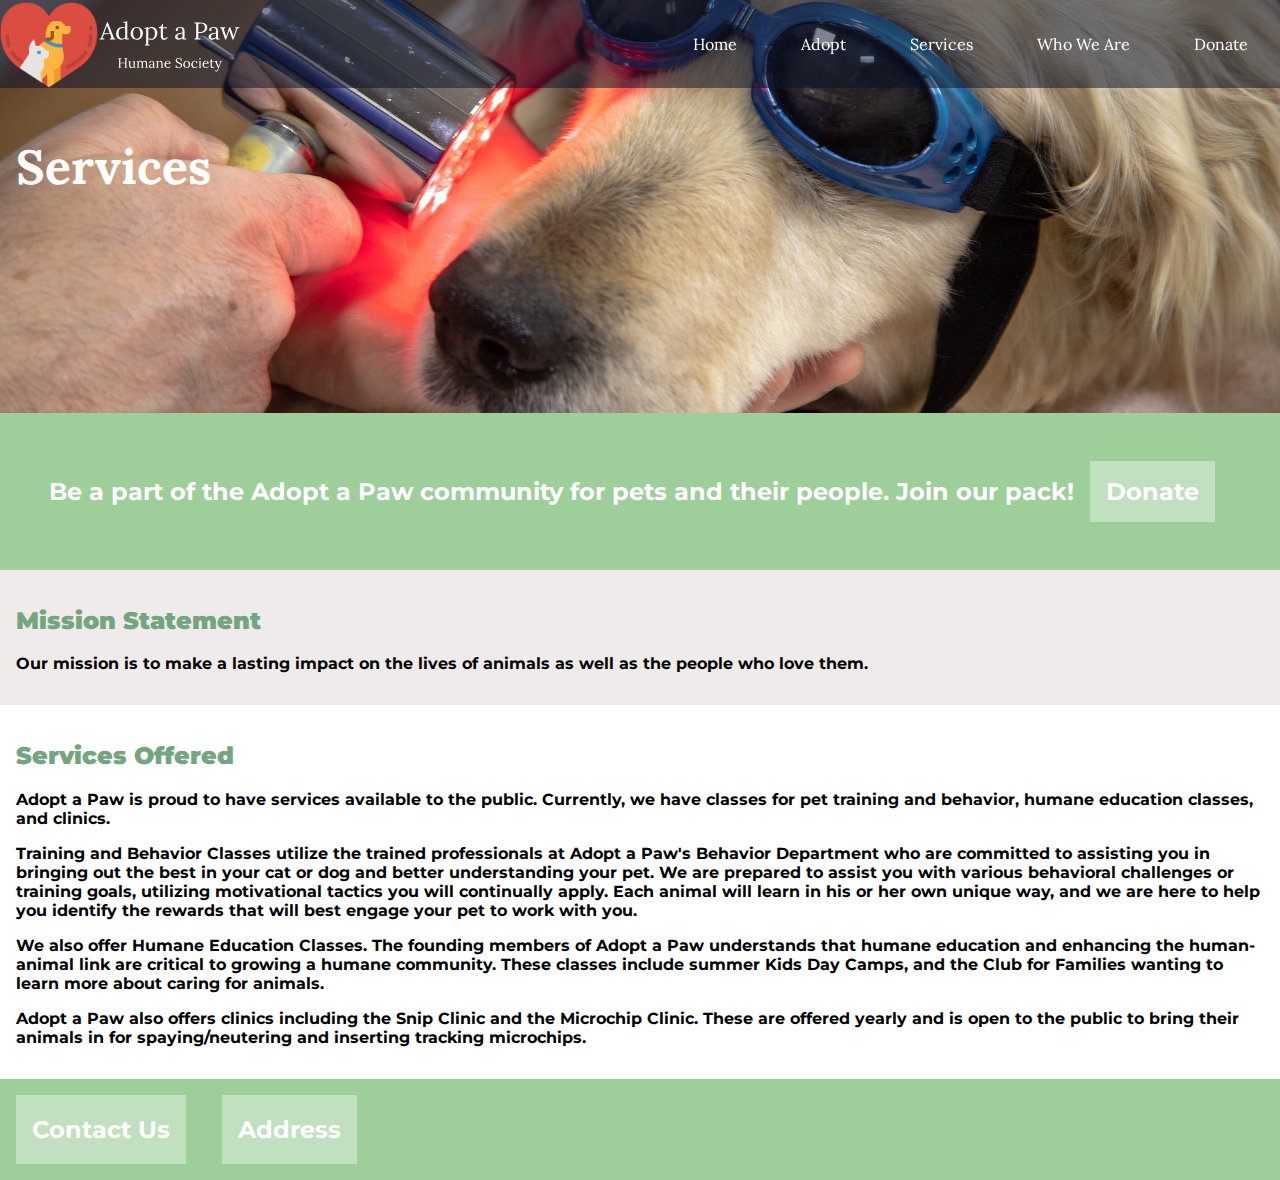
<file: services.html>
<!DOCTYPE html>
<html lang="en">
<head>
    <meta charset="UTF-8">
    <meta http-equiv="X-UA-Compatible" content="IE=edge">
    <meta name="viewport" content="width=device-width, initial-scale=1.0">
    <title>Adopt a Paw Humane Society</title>
    <link rel="stylesheet" href="styles.css">
    <script src="script.js"></script>
    <link rel="preconnect" href="https://fonts.googleapis.com">
    <link rel="preconnect" href="https://fonts.gstatic.com" crossorigin>
    <link href="https://fonts.googleapis.com/css2?family=Lora&family=Montserrat:wght@100&display=swap" rel="stylesheet">
    <link rel="apple-touch-icon" sizes="180x180" href="images/apple-touch-icon.png">
    <link rel="icon" type="image/png" sizes="32x32" href="images/favicon-32x32.png">
    <link rel="icon" type="image/png" sizes="16x16" href="images/favicon-16x16.png">
    <link rel="manifest" href="images/site.webmanifest">
    <link rel="mask-icon" href="images/safari-pinned-tab.svg" color="#5bbad5">
    <link rel="shortcut icon" href="images/favicon.ico">
    <meta name="msapplication-TileColor" content="#da532c">
    <meta name="msapplication-config" content="images/browserconfig.xml">
    <meta name="theme-color" content="#ffffff">
</head>
<body>
    <div class="overlay toggle-nav"></div>
    <header>
        <img src="images/logo.svg" alt="Adopt a Paw Logo">
        <div class="hamburger" onclick="toggleNav()">
            <hr>
            <hr>
            <hr>
        </div>
        <nav class="toggle-nav">
            <a href="index.html">Home</a>
            <div><a href="adopt.html">Adopt</a>
            <div class="adopt">
                <a href="adoptadog.html">Adopt a Dog</a>
                <a href="adoptacat.html">Adopt a Cat</a>
                <a href="adoptother.html">Adopt Other Pets</a>
            </div></div>
            <div><a href="services.html">Services</a>
            <div class="services">
                <a href="trainingbehavior.html">Training & Behavior</a>
                <a href="humaneeducation.html">Humane Education</a>
                <a href="clinics.html">Clinics</a>
            </div></div>
            <a href="whoweare.html">Who We Are</a>
            <a href="donate.html">Donate</a>
        </nav>
    </header>
    <main>
        <section class="picture-overlay services">
            <h2>Services</h2>
        </section>
        <section class="donate" id="donate">
            <h2>Be a part of the Adopt a Paw community for pets and their people. Join our pack!</h2>
            <div><a href="donate.html"><h2>Donate</h2></a></div>
        </section>
        <section class="mission" id="mission">
                <h2><b>Mission Statement</b></h2>
                <p><b>Our mission is to make a lasting impact on the lives of animals as well as the people who love them.</b></p>
        </section>
        <section class="classes" id="classes">
                <h2><b>Services Offered</b></h2>
                <p><b>Adopt a Paw is proud to have services available to the public. Currently, we have classes for pet training and behavior, humane education classes, and clinics.</b></p>
                <p><b>Training and Behavior Classes utilize the trained professionals at Adopt a Paw's Behavior Department who are committed to assisting you in bringing out the best in your cat or dog and better understanding your pet. We are prepared to assist you with various behavioral challenges or training goals, utilizing motivational tactics you will continually apply. Each animal will learn in his or her own unique way, and we are here to help you identify the rewards that will best engage your pet to work with you.</b></p>
                <p><b>We also offer Humane Education Classes. The founding members of Adopt a Paw understands that humane education and enhancing the human-animal link are critical to growing a humane community. These classes include summer Kids Day Camps, and the Club for Families wanting to learn more about caring for animals.</b></p>
                <p><b>Adopt a Paw also offers clinics including the Snip Clinic and the Microchip Clinic. These are offered yearly and is open to the public to bring their animals in for spaying/neutering and inserting tracking microchips.</b></p>
        </section>
    </main>
    <footer>
        <div class="footer" id="footer">
            <a href="whoweare.html"><h2>Contact Us</h2></a>
            <a href="whoweare.html"><h2>Address</h2></a>
        </div>
    </footer>
</body>
</html>
</file>
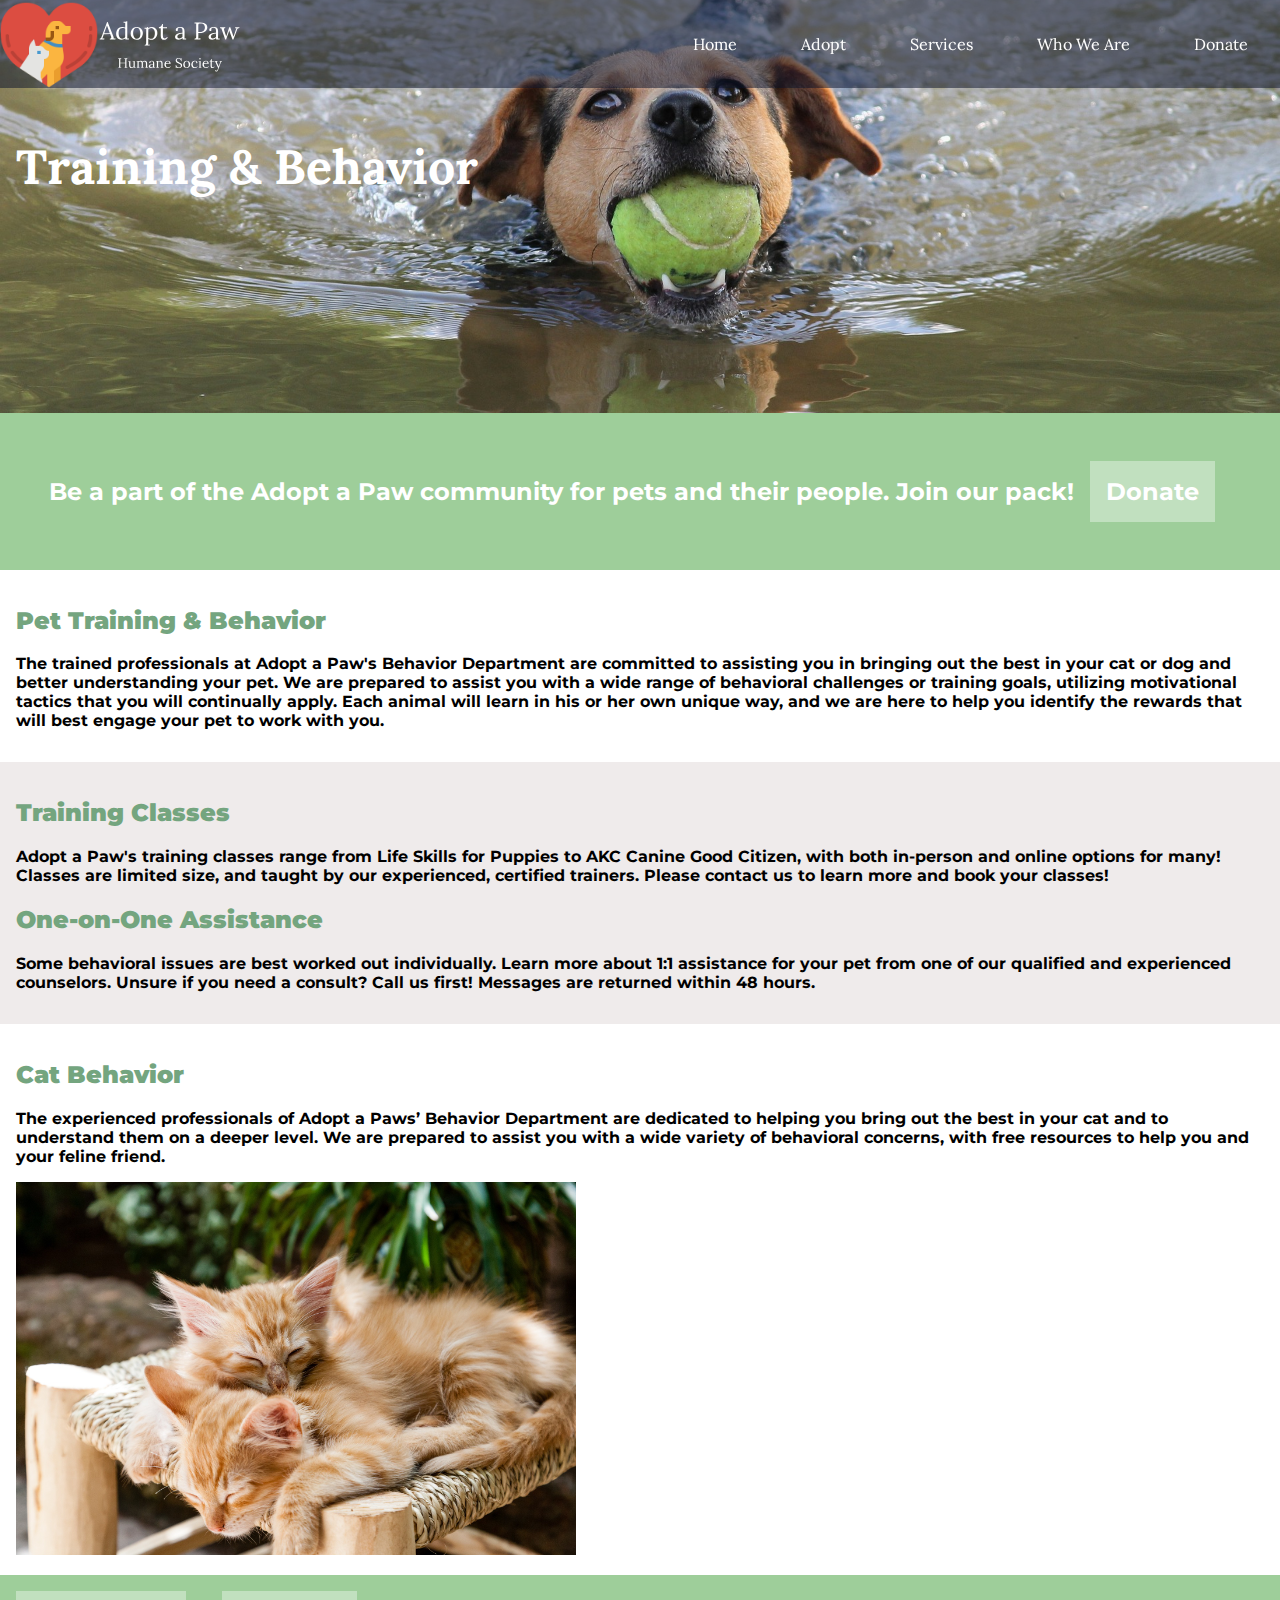
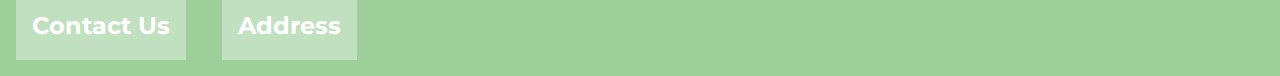
<file: trainingbehavior.html>
<!DOCTYPE html>
<html lang="en">
<head>
    <meta charset="UTF-8">
    <meta http-equiv="X-UA-Compatible" content="IE=edge">
    <meta name="viewport" content="width=device-width, initial-scale=1.0">
    <title>Adopt a Paw Humane Society</title>
    <link rel="stylesheet" href="styles.css">
    <script src="script.js"></script>
    <link rel="preconnect" href="https://fonts.googleapis.com">
    <link rel="preconnect" href="https://fonts.gstatic.com" crossorigin>
    <link href="https://fonts.googleapis.com/css2?family=Lora&family=Montserrat:wght@100&display=swap" rel="stylesheet">
    <link rel="apple-touch-icon" sizes="180x180" href="images/apple-touch-icon.png">
    <link rel="icon" type="image/png" sizes="32x32" href="images/favicon-32x32.png">
    <link rel="icon" type="image/png" sizes="16x16" href="images/favicon-16x16.png">
    <link rel="manifest" href="images/site.webmanifest">
    <link rel="mask-icon" href="images/safari-pinned-tab.svg" color="#5bbad5">
    <link rel="shortcut icon" href="images/favicon.ico">
    <meta name="msapplication-TileColor" content="#da532c">
    <meta name="msapplication-config" content="images/browserconfig.xml">
    <meta name="theme-color" content="#ffffff">
</head>
<body>
    <div class="overlay toggle-nav"></div>
    <header>
        <img src="images/logo.svg" alt="Adopt a Paw Logo">
        <div class="hamburger" onclick="toggleNav()">
            <hr>
            <hr>
            <hr>
        </div>
        <nav class="toggle-nav">
            <a href="index.html">Home</a>
            <div><a href="adopt.html">Adopt</a>
            <div class="adopt">
                <a href="adoptadog.html">Adopt a Dog</a>
                <a href="adoptacat.html">Adopt a Cat</a>
                <a href="adoptother.html">Adopt Other Pets</a>
            </div></div>
            <div><a href="services.html">Services</a>
            <div class="services">
                <a href="trainingbehavior.html">Training & Behavior</a>
                <a href="humaneeducation.html">Humane Education</a>
                <a href="clinics.html">Clinics</a>
            </div></div>
            <a href="whoweare.html">Who We Are</a>
            <a href="donate.html">Donate</a>
        </nav>
    </header>
    <main>
        <section class="picture-overlay training">
            <h2>Training & Behavior</h2>
        </section>
        <section class="donate" id="donate">
            <h2>Be a part of the Adopt a Paw community for pets and their people. Join our pack!</h2>
            <div><a href="donate.html"><h2>Donate</h2></a></div>
        </section>
        <section class="behavior" id="behavior">
        <div>
            <h2><b>Pet Training & Behavior</b></h2>
            <p><b>The trained professionals at Adopt a Paw's Behavior Department are committed to assisting you in bringing out the best in your cat or dog and better understanding your pet. We are prepared to assist you with a wide range of behavioral challenges or training goals, utilizing motivational tactics that you will continually apply. Each animal will learn in his or her own unique way, and we are here to help you identify the rewards that will best engage your pet to work with you.</b></p>
            </div>
        </section>
        <section class="line-up" id="line-up">
            <div class="mission" id="mission">
            <h2><b>Training Classes</b></h2>
                <p><b>Adopt a Paw's training classes range from Life Skills for Puppies to AKC Canine Good Citizen, with both in-person and online options for many! Classes are limited size, and taught by our experienced, certified trainers. Please contact us to learn more and book your classes!</b></p>
                <h2><b>One-on-One Assistance</b></h2>
                <p><b>Some behavioral issues are best worked out individually. Learn more about 1:1 assistance for your pet from one of our qualified and experienced counselors. Unsure if you need a consult? Call us first! Messages are returned within 48 hours.</b></p>
            </div>
        </section>
        <section class="cat-behavior" id="cat-behavior">
            <h2><b>Cat Behavior</b></h2>
            <p><b>The experienced professionals of Adopt a Paws’ Behavior Department are dedicated to helping you bring out the best in your cat and to understand them on a deeper level. We are prepared to assist you with a wide variety of behavioral concerns, with free resources to help you and your feline friend.</b></p>
            <img src="images/trainingbehavior/kittens.jpg" alt="Two kittens sleeping">
        </section>
    </main>
    <footer>
        <div class="footer" id="footer">
            <a href="whoweare.html"><h2>Contact Us</h2></a>
            <a href="whoweare.html"><h2>Address</h2></a>
        </div>
    </footer>
</body>
</html>
</file>
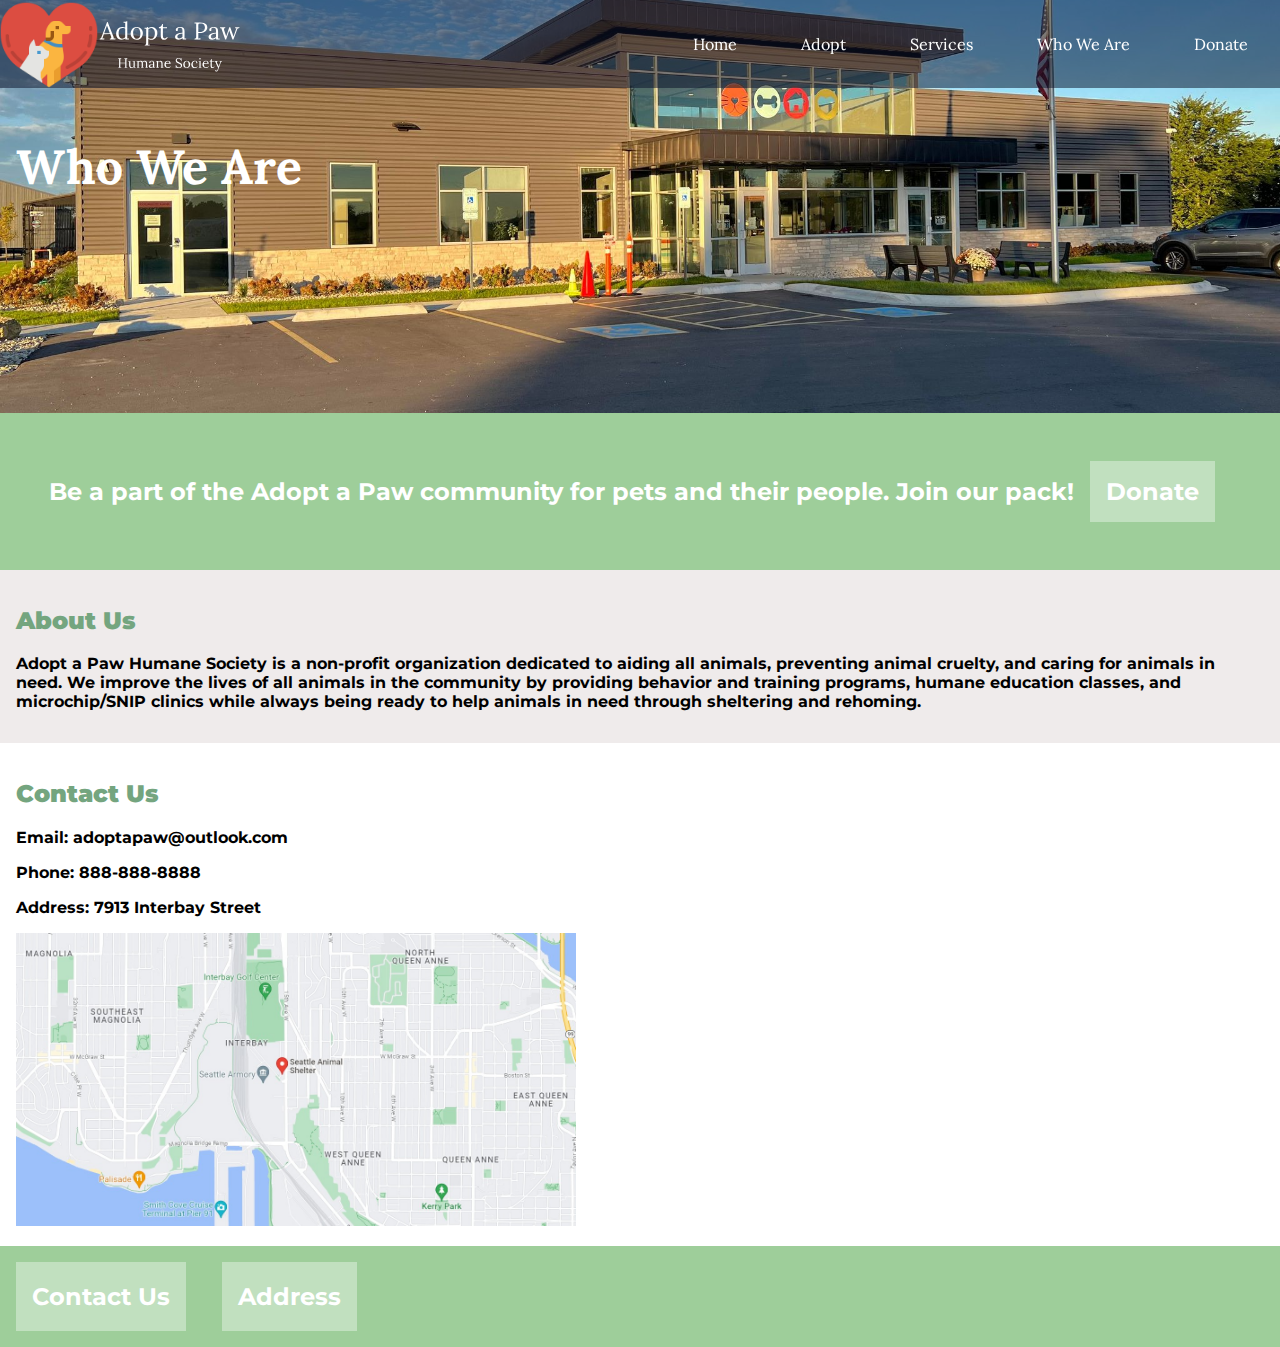
<file: whoweare.html>
<!DOCTYPE html>
<html lang="en">
<head>
    <meta charset="UTF-8">
    <meta http-equiv="X-UA-Compatible" content="IE=edge">
    <meta name="viewport" content="width=device-width, initial-scale=1.0">
    <title>Adopt a Paw Humane Society</title>
    <link rel="stylesheet" href="styles.css">
    <script src="script.js"></script>
    <link rel="preconnect" href="https://fonts.googleapis.com">
    <link rel="preconnect" href="https://fonts.gstatic.com" crossorigin>
    <link href="https://fonts.googleapis.com/css2?family=Lora&family=Montserrat:wght@100&display=swap" rel="stylesheet">
    <link rel="apple-touch-icon" sizes="180x180" href="images/apple-touch-icon.png">
    <link rel="icon" type="image/png" sizes="32x32" href="images/favicon-32x32.png">
    <link rel="icon" type="image/png" sizes="16x16" href="images/favicon-16x16.png">
    <link rel="manifest" href="images/site.webmanifest">
    <link rel="mask-icon" href="images/safari-pinned-tab.svg" color="#5bbad5">
    <link rel="shortcut icon" href="images/favicon.ico">
    <meta name="msapplication-TileColor" content="#da532c">
    <meta name="msapplication-config" content="images/browserconfig.xml">
    <meta name="theme-color" content="#ffffff">
</head>
<body>
    <div class="overlay toggle-nav"></div>
    <header>
        <img src="images/logo.svg" alt="Adopt a Paw Logo">
        <div class="hamburger" onclick="toggleNav()">
            <hr>
            <hr>
            <hr>
        </div>
        <nav class="toggle-nav">
            <a href="index.html">Home</a>
            <div><a href="adopt.html">Adopt</a>
            <div class="adopt">
                <a href="adoptadog.html">Adopt a Dog</a>
                <a href="adoptacat.html">Adopt a Cat</a>
                <a href="adoptother.html">Adopt Other Pets</a>
            </div></div>
            <div><a href="services.html">Services</a>
            <div class="services">
                <a href="trainingbehavior.html">Training & Behavior</a>
                <a href="humaneeducation.html">Humane Education</a>
                <a href="clinics.html">Clinics</a>
            </div></div>
            <a href="whoweare.html">Who We Are</a>
            <a href="donate.html">Donate</a>
        </nav>
    </header>
    <main>
        <section class="picture-overlay whoweare">
            <h2>Who We Are</h2>
        </section>
        <section class="donate" id="donate">
            <h2>Be a part of the Adopt a Paw community for pets and their people. Join our pack!</h2>
            <div><a href="donate.html"><h2>Donate</h2></a></div>
        </section>
        <section class="mission" id="mission">
                <h2><b>About Us</b></h2>
                <p><b>Adopt a Paw Humane Society is a non-profit organization dedicated to aiding all animals, preventing animal cruelty, and caring for animals in need. We improve the lives of all animals in the community by providing behavior and training programs, humane education classes, and microchip/SNIP clinics while always being ready to help animals in need through sheltering and rehoming.</b></p>
        </section>
        <section class="behavior" id="behavior">
            <div class="line-up-2" id="line-up-2">
                <h2><b>Contact Us</b></h2>
                <p><b>Email: adoptapaw@outlook.com</b></p>
                <p><b>Phone: 888-888-8888</b></p>
                <p><b>Address: 7913 Interbay Street</b></p>
            <img src="images/whoweare/maps.jpg" alt="map of downtown Seattle">
        </div>
        </section>
    </main>
    <footer>
        <div class="footer" id="footer">
            <a href="whoweare.html"><h2>Contact Us</h2></a>
            <a href="whoweare.html"><h2>Address</h2></a>
        </div>
    </footer>
</body>
</html>
</file>
<file: styles.css>
header{
    color: #ffffff;
    font-family: 'Lora', serif;
}
.picture-overlay{
    color: #ffffff;
    font-family: 'Lora', serif;
}
.picture-overlay-adopt{
    color: #ffffff;
    font-family: 'Lora', serif;
}
body{
    background-color: #ffffff;
    color: #000000;
    font-family: 'Montserrat', sans-serif;
    margin: 0;
}
img{
    width: 35rem;
    max-width: 100%;
}
header img{
    width: 15rem;
}
.hamburger{
    width: 40px;
    padding: .5rem;
}
.hamburger hr{
    margin: .75rem 0;
    border: 2px solid white;
}
header nav{
    background-color: #DB4D41;
    position: fixed;
    width: 100%;
    top: 0;
}
header nav a{
    display: block;
    color: #ffffff;
    text-align: center;
    text-decoration: none;
    padding: 3rem;
    border: 1px solid #ffffff;
}
header nav{
    left: 100%;
}
header{
    display: flex;
    justify-content: space-between;
    align-items: center;
}
header nav.show{
    left: 0;
}
header nav{
    transition-property: left;
    transition-duration: .5s;
    transition-timing-function: ease-in-out;
}
header nav{
    top: 4.75rem;
}
.overlay{
    width: 100%;
    height: 100%;
    top: 4.75rem;
    position: fixed;
    background-color: #8c93a865;
    transition-duration: .5s;
    transition-timing-function: ease-in-out;
    left: 100%;
}
.overlay.show{
    left: 0;
}
.picture-overlay.home{
    background-image:url(images/home/fetch.jpg);
}
.picture-overlay.adopt{
    background-image:url(images/adopt/pets.jpg);
}
.picture-overlay.adopt-dog{
    background-image:url(images/adoptdog/corgi.jpg);
}
.picture-overlay.adopt-cat{
    background-image:url(images/adoptcat/cat-background.jpg);
}
.picture-overlay.adopt-other{
    background-image:url(images/adoptother/bird.jpg);
}
.picture-overlay.services{
    background-image:url(images/services/veterinary.jpg);
}
.picture-overlay.training{
    background-image:url(images/trainingbehavior/water-dog.jpg);
}
.picture-overlay.humane{
    background-image:url(images/humaneeducation/dog-training-1.jpg);
}
.picture-overlay.clinics{
    background-image:url(images/clinics/vet.jpg);
}
.picture-overlay.whoweare{
    background-image:url(images/whoweare/building.jpg);
}
header{
    background-color: #0b132b85;
    position: fixed;
    z-index: 1;
    top: 0;
    width: 100%;
}
.picture-overlay{
    padding: 6rem 1rem 11rem;
    background-size: cover;
    background-repeat: no-repeat;
    background-position: center;
    max-width: 100%;
}
.picture-overlay h2{
    font-size: 3rem;
}
.donate{
    background-color: #9ECE9A;
    color: #ffffff;
    padding: 2rem;
}
.donate div{
    text-align: center;
}
.donate h2{
    margin: 0;
}
.donate a{
    background-color: #ffffff5e;
    color:#ffffff;
    text-decoration: none;
    padding: 1rem 1rem;
    display: inline-block;
    margin: 1rem;
}
.donate div a:hover{
    background-color: #DB4D41;
    color: #ffffff;
}
.three-column h2{
    color: #74A57F;
}
.behavior h2{
    color: #74A57F;
}
.cat-behavior h2{
    color: #74A57F;
}
.mission h2{
    color: #74A57F;
}
.classes h2{
    color: #74A57F;
}
.adopt-animals a{
    background-color: #9ECE9A;
    color:#ffffff;
    text-decoration: none;
    padding: 1rem 1rem;
    display: inline-block;
    margin: 1rem;
}
.adopt-animals div a:hover{
    background-color: #DB4D41;
    color: #ffffff;
}
.adopt-animals div{
    text-align: center;
}
.mission{
    padding: 1rem;
    background-color: #e6dfdfa3;
    margin-bottom: 0rem;
}
.behavior{
    padding: 1rem;
}
.cat-behavior{
    padding: 1rem;
}
.three-column{
    padding: 1rem;
}
.classes{
    padding: 1rem;
}
.classes img{
    width: 30rem;
    max-width: 100%;
}
.adoptable-pets{
    padding: 1rem;
}
.adoptable-pets img{
    max-width: 100%;
}
.adoptable-pets h3{
    background-color: #6193B9;
    color: #ffffff;
    padding: 1rem;
    margin-top: 0rem;
}
.adoptable-pets div{
    width: 30rem;
    max-width: 100%;
    margin: auto;
}
.adopt-animals div{
    width: 30rem;
    max-width: 100%;
    margin: auto;
}
.classes div{
    width: 30rem;
    max-width: 100%;
    margin: auto;
}
.form h3{
    color: #ffffff;
    background-color: #6193B9;
}
.gray-background{
    background-color: #e6dfdfa3;
}
footer a{
    background-color: #ffffff5e;
    color:#ffffff;
    text-decoration: none;
    padding: 0.0rem 1rem;
    display: inline-block;
    margin: 1rem;
}
footer a:hover{
    background-color: #DB4D41;
    color: #ffffff;
}
footer{
    background-color: #9ECE9A;
    color: #ffffff;
    display: flex;
    justify-content: space-around;
}
fieldset{
    font-size: 1.5rem;
    margin: 1rem 0 .25rem;
    border: 3px solid yellowgreen;
    border-radius: .25rem;
}
form{
    background-color: #a1a8ad38;
    color: #6193B9;
    padding: 1rem 2rem;
    width: 50rem;
    max-width:calc(90% - 4rem);
    margin: 1rem auto;
}
input[type=text], [type=email], [type=date], [type=number], [type=color]{
    font-size: 1.25rem;
    width: calc(100% - 1rem);
    border: 3px solid #6193B9;
    padding: .5rem;
    border-radius: .25rem;
}
input[type=color]{
    width: 4rem;
    height: 4rem;
    border-radius: 2rem;
}
input:focus[type=text], input:focus[type=email], input:focus[type=date], input:focus[type=number], input:focus[type=color]{
    background-color: rgba(255, 255, 255, 0.128);
    color: white;
    outline: none;
}
input[type=submit], [type=reset]{
    font-family: 'Montserrat', sans-serif;
    padding: 1rem;
    border-radius: 1rem;
    border: 3px solid #6193B9;
    margin: 1rem 2rem 0 0;
}
input[type=submit]{
    background-color: #6193B9;
    color: #ffffff;
}
input[type=reset]{
    background-color: #6193B9;
    color: white;
}
input:hover[type=submit]{
    background-color: #DB4D41;
    color: white;
    border-color: #9ECE9A;
}
input:hover[type=reset]{
    color: white;
    background-color: #DB4D41;
    border-color: #9ECE9A;
}
@media (min-width:1000px){
    .hamburger{
        display: none;
    }
    header nav{
        position: static;
        background-color: unset;
        width: unset;
        display: flex;
        flex-direction: row;
    }
    header nav a{
        border: none;
        padding: 2rem;
        display: inline-block;
        }
    header nav a:hover{
        color: #DB4D41;
        text-decoration: underline;
        }
    nav>div>div{
        display: none;
        position: absolute;
        background-color: #0b132b85;
        text-align: center;
    }
    nav>div>div>a{
        padding: 1rem;
    }
    nav>div:hover>div{
        display: block;
    }
    nav>div{
        position: relative;
    }
    .three-column{
        display: flex;
        flex-direction: row;
        text-align: center;
        align-items: stretch;
        }
    .three-column div{
        display: flex;
        flex-direction: column;
        align-items: center;
        margin: 0rem;
        flex: 1;
    }
    .three-column img{
        max-width: 100%;
        order: -1;
        height: 22rem;
        width: 22rem;
    }
    .donate{
        display: flex;
        margin: 0rem;
        align-items: center;
        justify-content: center;
    }
    .adopt-animals{
        display: flex;
        flex-direction: row;
    }
    .adopt-animals img{
        height: 20rem;
        width: 29rem;
    }
    .adoptable-pets{
        display: flex;
        flex-direction: row;
        flex-wrap: wrap;
    }
    .adoptable-pets div{
        width: 25rem;
    }
    .adoptable-pets img{
        height: 30rem;
    }
    footer{
        justify-content: flex-start;
    }
}
</file>
